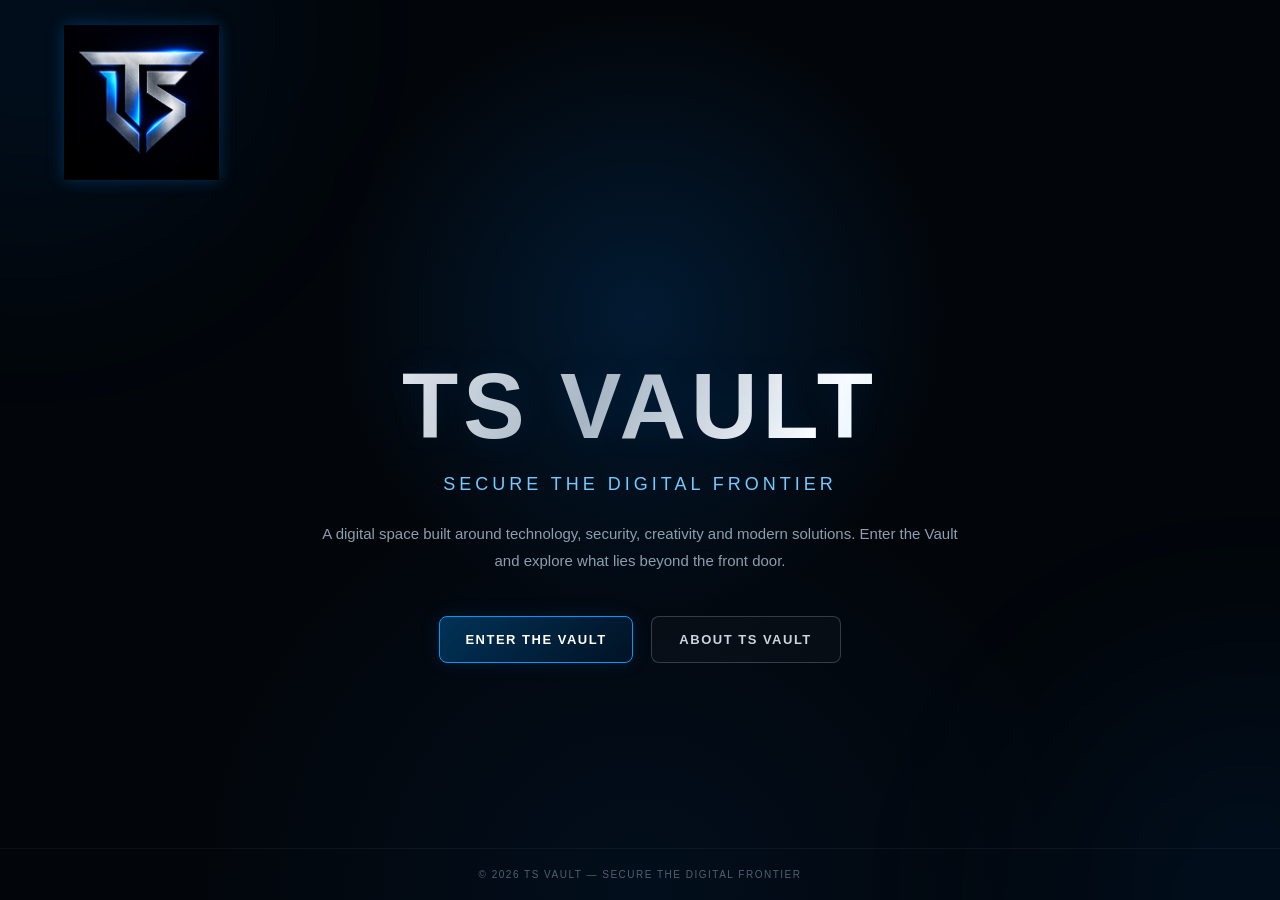
<file: index.html>
<!DOCTYPE html>
<html lang="en">
<head>
<meta charset="UTF-8">
<meta name="viewport" content="width=device-width, initial-scale=1.0">

<title>TS Vault | Secure The Digital Frontier</title>

<style>
* {
margin: 0;
padding: 0;
box-sizing: border-box;
}

html {
scroll-behavior: smooth;
}

body {
min-height: 100vh;
font-family: Arial, Helvetica, sans-serif;
color: #ffffff;
background:
radial-gradient(
circle at 50% 35%,
rgba(0, 132, 255, 0.16),
transparent 35%
),
radial-gradient(
circle at 50% 100%,
rgba(0, 72, 150, 0.12),
transparent 40%
),
#02060b;

display: flex;
flex-direction: column;
overflow-x: hidden;
}

/* =========================
BACKGROUND
========================== */

.background {
position: fixed;
inset: 0;
pointer-events: none;
z-index: 0;
}

.glow {
position: absolute;
width: 420px;
height: 420px;
border-radius: 50%;
background: rgba(0, 132, 255, 0.07);
filter: blur(100px);
}

.glow.one {
top: -180px;
left: -180px;
}

.glow.two {
bottom: -200px;
right: -180px;
}

/* =========================
HEADER
========================== */

header {
position: relative;
z-index: 5;

width: 100%;
padding: 25px 5%;

display: flex;
align-items: center;
}

.logo {
width: 155px;
height: auto;

filter:
drop-shadow(0 0 8px rgba(0, 140, 255, 0.30));

transition: 0.3s ease;
}

.logo:hover {
transform: translateY(-2px);

filter:
drop-shadow(0 0 15px rgba(0, 140, 255, 0.45));
}

/* =========================
HERO
========================== */

main {
position: relative;
z-index: 2;

flex: 1;

width: 100%;
display: flex;
align-items: center;
justify-content: center;

padding: 40px 25px 70px;
}

.hero {
width: 100%;
max-width: 900px;
text-align: center;

animation: entrance 1s ease forwards;
}

.hero h1 {
font-size: clamp(48px, 9vw, 92px);
font-weight: 700;
letter-spacing: 5px;
line-height: 1;

margin-bottom: 22px;

background:
linear-gradient(
120deg,
#ffffff 10%,
#aeb8c3 45%,
#ffffff 70%,
#8fcfff
);

-webkit-background-clip: text;
-webkit-text-fill-color: transparent;
background-clip: text;

text-shadow:
0 0 35px rgba(0, 140, 255, 0.10);
}

.tagline {
font-size: clamp(14px, 2vw, 18px);
letter-spacing: 4px;
color: #76c8ff;
text-transform: uppercase;

margin-bottom: 25px;
}

.description {
max-width: 650px;
margin: 0 auto;

color: #8e9eae;

font-size: 15px;
line-height: 1.8;
}

/* =========================
BUTTONS
========================== */

.buttons {
margin-top: 42px;

display: flex;
justify-content: center;
align-items: center;
gap: 18px;

flex-wrap: wrap;
}

.button {
min-width: 190px;

padding: 15px 25px;

text-decoration: none;
text-align: center;

font-size: 13px;
font-weight: bold;
letter-spacing: 1.5px;

border-radius: 8px;

transition:
transform 0.3s ease,
box-shadow 0.3s ease,
background 0.3s ease,
border-color 0.3s ease;
}

/* =========================
ENTER THE VAULT
========================== */

.vault-button {
color: #ffffff;

border: 1px solid #0099ff;

background:
linear-gradient(
135deg,
rgba(0, 130, 220, 0.35),
rgba(0, 60, 120, 0.18)
);

box-shadow:
0 0 20px rgba(0, 140, 255, 0.12);
}

.vault-button:hover {
transform: translateY(-4px);

background:
linear-gradient(
135deg,
rgba(0, 145, 240, 0.50),
rgba(0, 75, 145, 0.30)
);

box-shadow:
0 0 30px rgba(0, 140, 255, 0.30);
}

/* =========================
ABOUT TS VAULT
========================== */

.about-button {
color: #cbd5df;

border: 1px solid rgba(180, 200, 220, 0.25);

background:
rgba(255, 255, 255, 0.025);
}

.about-button:hover {
transform: translateY(-4px);

color: #ffffff;

border-color: rgba(0, 153, 255, 0.55);

background:
rgba(0, 120, 210, 0.08);

box-shadow:
0 0 22px rgba(0, 140, 255, 0.12);
}

/* =========================
FOOTER
========================== */

footer {
position: relative;
z-index: 2;

width: 100%;

padding: 20px;

text-align: center;

border-top:
1px solid rgba(255, 255, 255, 0.05);

color: #4f6070;

font-size: 10px;
letter-spacing: 1.5px;
}

/* =========================
ANIMATION
========================== */

@keyframes entrance {

from {
opacity: 0;
transform: translateY(25px);
}

to {
opacity: 1;
transform: translateY(0);
}

}

/* =========================
MOBILE
========================== */

@media (max-width: 600px) {

header {
padding: 20px 5%;
}

.logo {
width: 125px;
}

main {
padding-top: 25px;
padding-bottom: 50px;
}

.hero h1 {
letter-spacing: 3px;
}

.tagline {
font-size: 11px;
letter-spacing: 2.5px;
}

.description {
font-size: 14px;
}

.buttons {
flex-direction: column;
width: 100%;
}

.button {
width: 100%;
max-width: 280px;
}

footer {
font-size: 9px;
}
}
</style>
</head>

<body>

<!-- BACKGROUND -->

<div class="background">

<div class="glow one"></div>
<div class="glow two"></div>

</div>

<!-- HEADER -->

<header>

<img
src="assets/ts-vault-logo.png"
alt="TS Vault Logo"
class="logo"
>

</header>

<!-- MAIN CONTENT -->

<main>

<section class="hero">

<h1>TS VAULT</h1>

<div class="tagline">
Secure The Digital Frontier
</div>

<p class="description">
A digital space built around technology, security,
creativity and modern solutions. Enter the Vault and
explore what lies beyond the front door.
</p>

<!-- ONLY TWO REDIRECTIONS -->

<div class="buttons">

<a
href="vault.html"
class="button vault-button"
>
ENTER THE VAULT
</a>

<a
href="about.tsvault.html"
class="button about-button"
>
ABOUT TS VAULT
</a>

</div>

</section>

</main>

<!-- FOOTER -->

<footer>

© 2026 TS VAULT — SECURE THE DIGITAL FRONTIER

</footer>

</body>
</html>
</file>
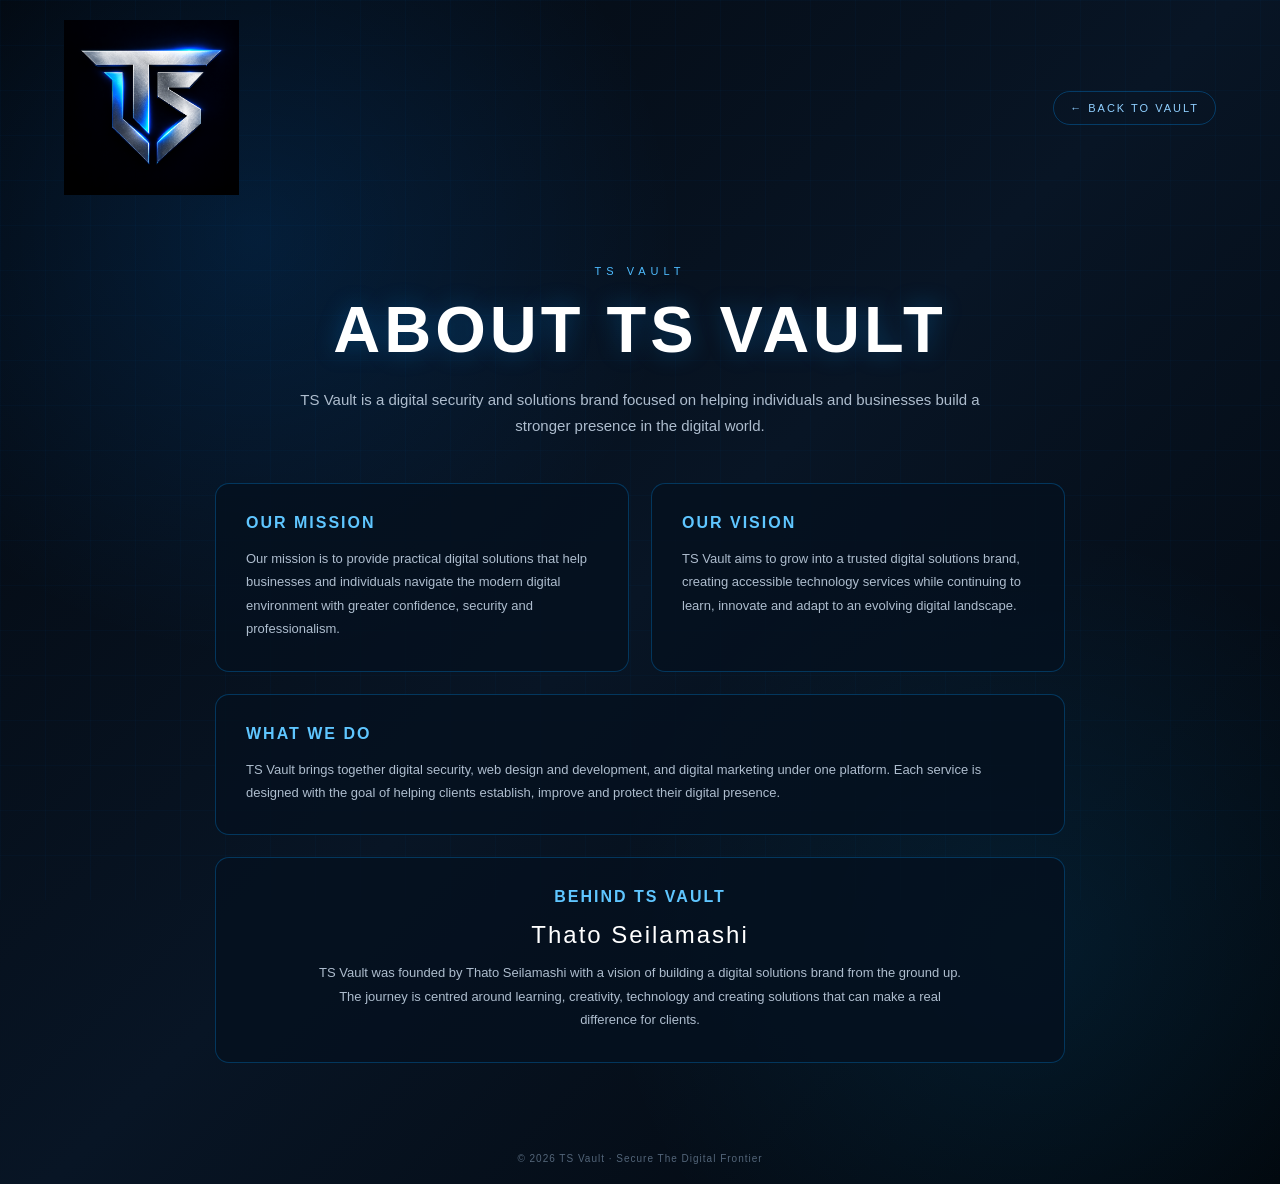
<file: about.html>
<!DOCTYPE html>
<html lang="en">
<head>
<meta charset="UTF-8">
<meta name="viewport" content="width=device-width, initial-scale=1.0">

<title>TS Vault | About</title>

<style>
* {
margin: 0;
padding: 0;
box-sizing: border-box;
}

body {
min-height: 100vh;
font-family: Arial, Helvetica, sans-serif;
color: white;
background:
radial-gradient(circle at 20% 20%, rgba(0, 130, 255, 0.15), transparent 30%),
radial-gradient(circle at 80% 80%, rgba(0, 170, 255, 0.10), transparent 30%),
linear-gradient(135deg, #03070d, #081525, #02060b);
overflow-x: hidden;
}

body::before {
content: "";
position: fixed;
inset: 0;
pointer-events: none;
opacity: 0.12;
background-image:
linear-gradient(rgba(0, 153, 255, 0.25) 1px, transparent 1px),
linear-gradient(90deg, rgba(0, 153, 255, 0.25) 1px, transparent 1px);
background-size: 45px 45px;
}

.page {
min-height: 100vh;
position: relative;
z-index: 1;
}

/* HEADER */

header {
width: 100%;
padding: 20px 5%;
display: flex;
align-items: center;
justify-content: space-between;
}

.logo {
width: 175px;
height: auto;
display: block;
}

.back-button {
color: #8fcfff;
text-decoration: none;
font-size: 11px;
letter-spacing: 2px;
text-transform: uppercase;
padding: 10px 16px;
border: 1px solid rgba(0, 153, 255, 0.3);
border-radius: 20px;
transition: 0.3s ease;
}

.back-button:hover {
color: white;
border-color: #00aaff;
background: rgba(0, 153, 255, 0.08);
}

/* MAIN */

main {
max-width: 900px;
margin: auto;
padding: 50px 25px 70px;
}

.section-label {
text-align: center;
color: #4ebcff;
font-size: 11px;
letter-spacing: 5px;
text-transform: uppercase;
margin-bottom: 15px;
}

h1 {
text-align: center;
font-size: clamp(40px, 8vw, 65px);
letter-spacing: 4px;
text-transform: uppercase;
margin-bottom: 20px;
text-shadow: 0 0 25px rgba(0, 153, 255, 0.3);
}

.intro {
max-width: 680px;
margin: 0 auto 45px;
text-align: center;
color: #aebdce;
font-size: 15px;
line-height: 1.7;
}

/* CONTENT */

.about-content {
display: grid;
grid-template-columns: 1fr 1fr;
gap: 22px;
}

.about-card {
padding: 30px;
background: rgba(5, 17, 31, 0.85);
border: 1px solid rgba(0, 153, 255, 0.28);
border-radius: 14px;
}

.about-card.full {
grid-column: 1 / -1;
}

.about-card h2 {
color: #5fc6ff;
font-size: 16px;
letter-spacing: 2px;
text-transform: uppercase;
margin-bottom: 15px;
}

.about-card p {
color: #aebdce;
font-size: 13px;
line-height: 1.8;
}

/* FOUNDER */

.founder {
margin-top: 22px;
padding: 30px;
text-align: center;
background: rgba(5, 17, 31, 0.85);
border: 1px solid rgba(0, 153, 255, 0.28);
border-radius: 14px;
}

.founder h2 {
color: #5fc6ff;
font-size: 16px;
letter-spacing: 2px;
text-transform: uppercase;
margin-bottom: 15px;
}

.founder-name {
font-size: 24px;
letter-spacing: 2px;
margin-bottom: 12px;
}

.founder p {
max-width: 650px;
margin: auto;
color: #aebdce;
font-size: 13px;
line-height: 1.8;
}

/* FOOTER */

footer {
padding: 20px;
text-align: center;
color: #536579;
font-size: 10px;
letter-spacing: 1px;
}

/* MOBILE */

@media (max-width: 700px) {

header {
padding: 18px 20px;
}

.logo {
width: 140px;
}

.back-button {
font-size: 9px;
padding: 9px 12px;
}

main {
padding: 40px 20px 55px;
}

.about-content {
grid-template-columns: 1fr;
}

.about-card.full {
grid-column: auto;
}

.about-card {
padding: 25px;
}

h1 {
letter-spacing: 3px;
}

.intro {
font-size: 14px;
}
}
</style>
</head>

<body>

<div class="page">

<!-- HEADER -->

<header>

<a href="vault.html">
<img src="assets/ts-vault-logo.png"
alt="TS Vault Logo"
class="logo">
</a>

<a href="vault.html" class="back-button">
← Back to Vault
</a>

</header>

<!-- MAIN -->

<main>

<div class="section-label">
TS VAULT
</div>

<h1>
About TS Vault
</h1>

<p class="intro">
TS Vault is a digital security and solutions brand focused on
helping individuals and businesses build a stronger presence
in the digital world.
</p>

<!-- ABOUT CONTENT -->

<div class="about-content">

<div class="about-card">

<h2>
Our Mission
</h2>

<p>
Our mission is to provide practical digital solutions
that help businesses and individuals navigate the
modern digital environment with greater confidence,
security and professionalism.
</p>

</div>

<div class="about-card">

<h2>
Our Vision
</h2>

<p>
TS Vault aims to grow into a trusted digital solutions
brand, creating accessible technology services while
continuing to learn, innovate and adapt to an evolving
digital landscape.
</p>

</div>

<div class="about-card full">

<h2>
What We Do
</h2>

<p>
TS Vault brings together digital security, web design
and development, and digital marketing under one
platform. Each service is designed with the goal of
helping clients establish, improve and protect their
digital presence.
</p>

</div>

</div>

<!-- FOUNDER -->

<div class="founder">

<h2>
Behind TS Vault
</h2>

<div class="founder-name">
Thato Seilamashi
</div>

<p>
TS Vault was founded by Thato Seilamashi with a vision of
building a digital solutions brand from the ground up.
The journey is centred around learning, creativity,
technology and creating solutions that can make a real
difference for clients.
</p>

</div>

</main>

<!-- FOOTER -->

<footer>
© 2026 TS Vault · Secure The Digital Frontier
</footer>

</div>

</body>
</html>
</file>
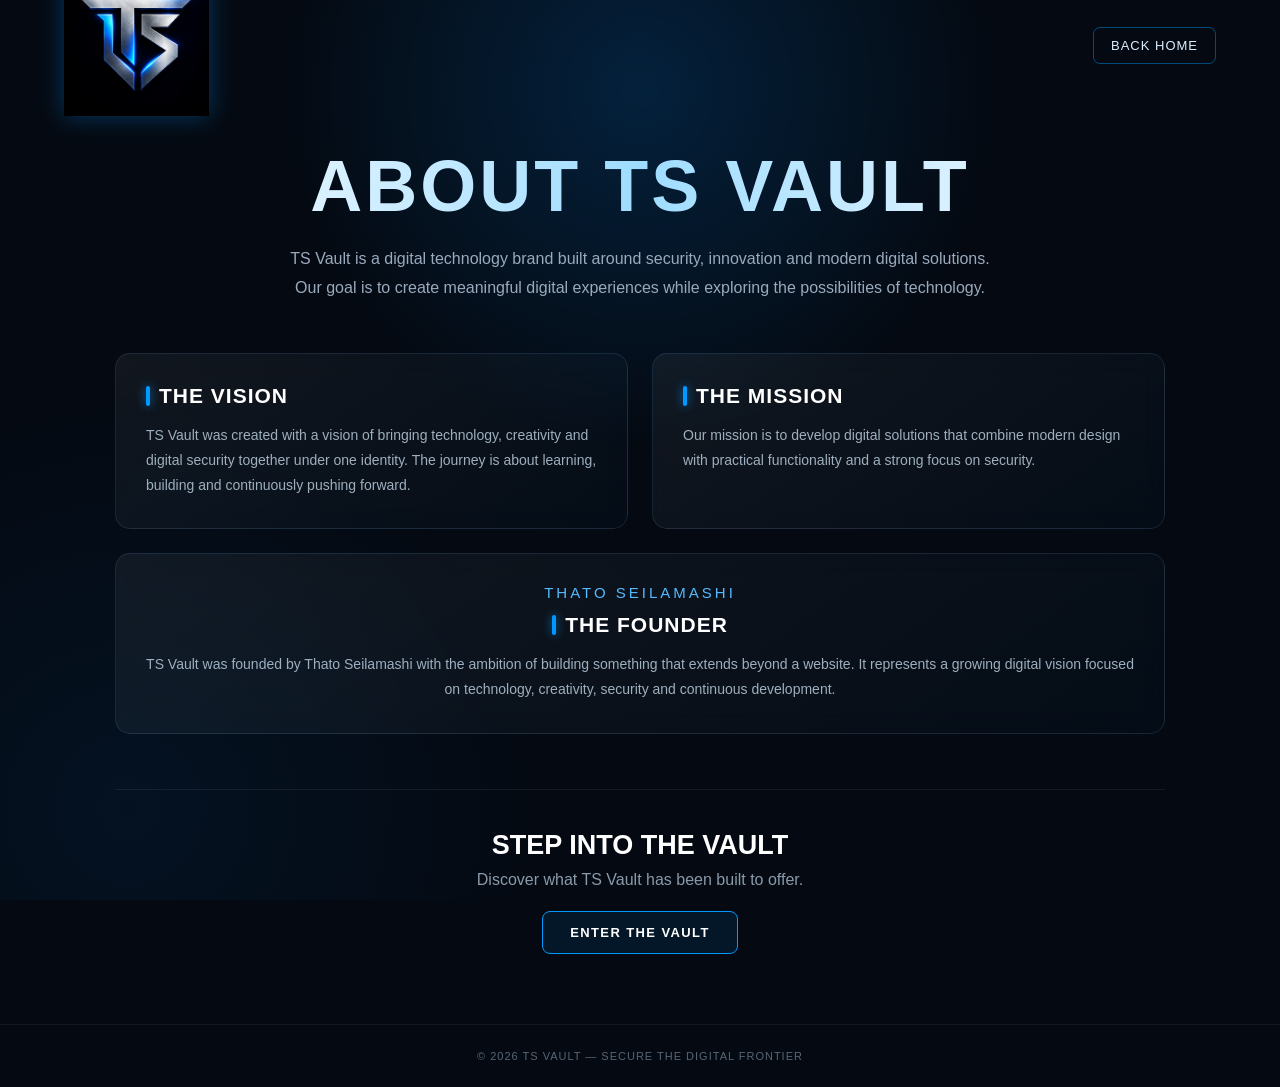
<file: about.tsvault.html>
<!DOCTYPE html>
<html lang="en">
<head>
<meta charset="UTF-8">
<meta name="viewport" content="width=device-width, initial-scale=1.0">

<title>About TS Vault</title>

<style>
* {
margin: 0;
padding: 0;
box-sizing: border-box;
}

body {
min-height: 100vh;
font-family: Arial, Helvetica, sans-serif;
background: #050a12;
color: white;
overflow-x: hidden;
}

/* BACKGROUND */

body::before {
content: "";
position: fixed;
inset: 0;
background:
radial-gradient(
circle at 50% 10%,
rgba(0, 140, 255, 0.18),
transparent 35%
),
radial-gradient(
circle at 10% 90%,
rgba(0, 90, 180, 0.10),
transparent 30%
);
pointer-events: none;
z-index: -1;
}

/* HEADER */

header {
width: 100%;
height: 90px;
padding: 0 5%;
display: flex;
align-items: center;
justify-content: space-between;
}

.logo {
width: 145px;
height: auto;
filter: drop-shadow(0 0 12px rgba(0, 140, 255, 0.35));
}

.back-home {
text-decoration: none;
color: #dcecff;
border: 1px solid rgba(0, 153, 255, 0.45);
padding: 10px 17px;
border-radius: 7px;
font-size: 13px;
letter-spacing: 1px;
transition: 0.3s ease;
}

.back-home:hover {
color: white;
border-color: #0099ff;
background: rgba(0, 140, 255, 0.10);
box-shadow: 0 0 18px rgba(0, 140, 255, 0.25);
}

/* MAIN */

main {
width: 90%;
max-width: 1050px;
margin: auto;
padding: 55px 0 70px;
}

/* HERO */

.hero {
text-align: center;
margin-bottom: 50px;
animation: fadeUp 0.8s ease;
}

.hero h1 {
font-size: clamp(42px, 7vw, 72px);
letter-spacing: 3px;
margin-bottom: 18px;

background: linear-gradient(
90deg,
#ffffff,
#9edcff,
#ffffff
);

-webkit-background-clip: text;
-webkit-text-fill-color: transparent;
}

.hero p {
max-width: 720px;
margin: auto;
color: #9aaabd;
line-height: 1.8;
font-size: 16px;
}

/* CARDS */

.cards {
display: grid;
grid-template-columns: repeat(2, 1fr);
gap: 24px;
}

.card {
padding: 30px;
border-radius: 15px;

background:
linear-gradient(
145deg,
rgba(255,255,255,0.055),
rgba(0,90,160,0.035)
);

border: 1px solid rgba(150, 200, 255, 0.13);

backdrop-filter: blur(12px);

transition: 0.35s ease;
}

.card:hover {
transform: translateY(-5px);
border-color: rgba(0, 153, 255, 0.5);
box-shadow:
0 15px 40px rgba(0,0,0,0.35),
0 0 25px rgba(0,140,255,0.10);
}

.card h2 {
font-size: 21px;
letter-spacing: 1px;
margin-bottom: 15px;
}

.card h2::before {
content: "";
display: inline-block;
width: 4px;
height: 20px;
margin-right: 9px;
vertical-align: -3px;
background: #0099ff;
border-radius: 4px;
box-shadow: 0 0 10px rgba(0,153,255,0.7);
}

.card p {
color: #9eafbf;
font-size: 14px;
line-height: 1.8;
}

/* FOUNDER */

.founder {
grid-column: span 2;
text-align: center;
}

.founder-name {
color: #55baff;
font-size: 15px;
letter-spacing: 3px;
margin-bottom: 12px;
}

/* CTA */

.cta {
text-align: center;
margin-top: 55px;
padding-top: 40px;
border-top: 1px solid rgba(255,255,255,0.07);
}

.cta h2 {
font-size: 27px;
margin-bottom: 10px;
}

.cta p {
color: #899aaa;
margin-bottom: 22px;
}

.vault-button {
display: inline-block;
text-decoration: none;
color: white;

padding: 13px 27px;

border-radius: 8px;
border: 1px solid #0099ff;

background: rgba(0, 120, 210, 0.12);

font-size: 13px;
font-weight: bold;
letter-spacing: 1.4px;

transition: 0.3s ease;
}

.vault-button:hover {
transform: translateY(-3px);
background: rgba(0, 140, 255, 0.20);
box-shadow: 0 0 25px rgba(0,140,255,0.25);
}

/* FOOTER */

footer {
text-align: center;
padding: 25px;
color: #566575;
font-size: 11px;
letter-spacing: 1px;
border-top: 1px solid rgba(255,255,255,0.06);
}

/* ANIMATION */

@keyframes fadeUp {
from {
opacity: 0;
transform: translateY(20px);
}

to {
opacity: 1;
transform: translateY(0);
}
}

/* MOBILE */

@media (max-width: 700px) {

header {
height: 75px;
}

.logo {
width: 120px;
}

.back-home {
font-size: 11px;
padding: 8px 12px;
}

main {
padding-top: 40px;
}

.cards {
grid-template-columns: 1fr;
}

.founder {
grid-column: span 1;
}

.card {
padding: 25px;
}

.hero p {
font-size: 14px;
}
}
</style>
</head>

<body>

<header>

<a href="index.html">
<img
src="assets/ts-vault-logo.png"
alt="TS Vault Logo"
class="logo"
>
</a>

<a href="index.html" class="back-home">
BACK HOME
</a>

</header>

<main>

<section class="hero">

<h1>ABOUT TS VAULT</h1>

<p>
TS Vault is a digital technology brand built around
security, innovation and modern digital solutions.
Our goal is to create meaningful digital experiences
while exploring the possibilities of technology.
</p>

</section>

<section class="cards">

<div class="card">

<h2>THE VISION</h2>

<p>
TS Vault was created with a vision of bringing
technology, creativity and digital security together
under one identity. The journey is about learning,
building and continuously pushing forward.
</p>

</div>

<div class="card">

<h2>THE MISSION</h2>

<p>
Our mission is to develop digital solutions that
combine modern design with practical functionality
and a strong focus on security.
</p>

</div>

<div class="card founder">

<div class="founder-name">
THATO SEILAMASHI
</div>

<h2>THE FOUNDER</h2>

<p>
TS Vault was founded by Thato Seilamashi with the
ambition of building something that extends beyond
a website. It represents a growing digital vision
focused on technology, creativity, security and
continuous development.
</p>

</div>

</section>

<section class="cta">

<h2>STEP INTO THE VAULT</h2>

<p>
Discover what TS Vault has been built to offer.
</p>

<a href="index.html" class="vault-button">
ENTER THE VAULT
</a>

</section>

</main>

<footer>

© 2026 TS VAULT — SECURE THE DIGITAL FRONTIER

</footer>

</body>
</html>
</file>
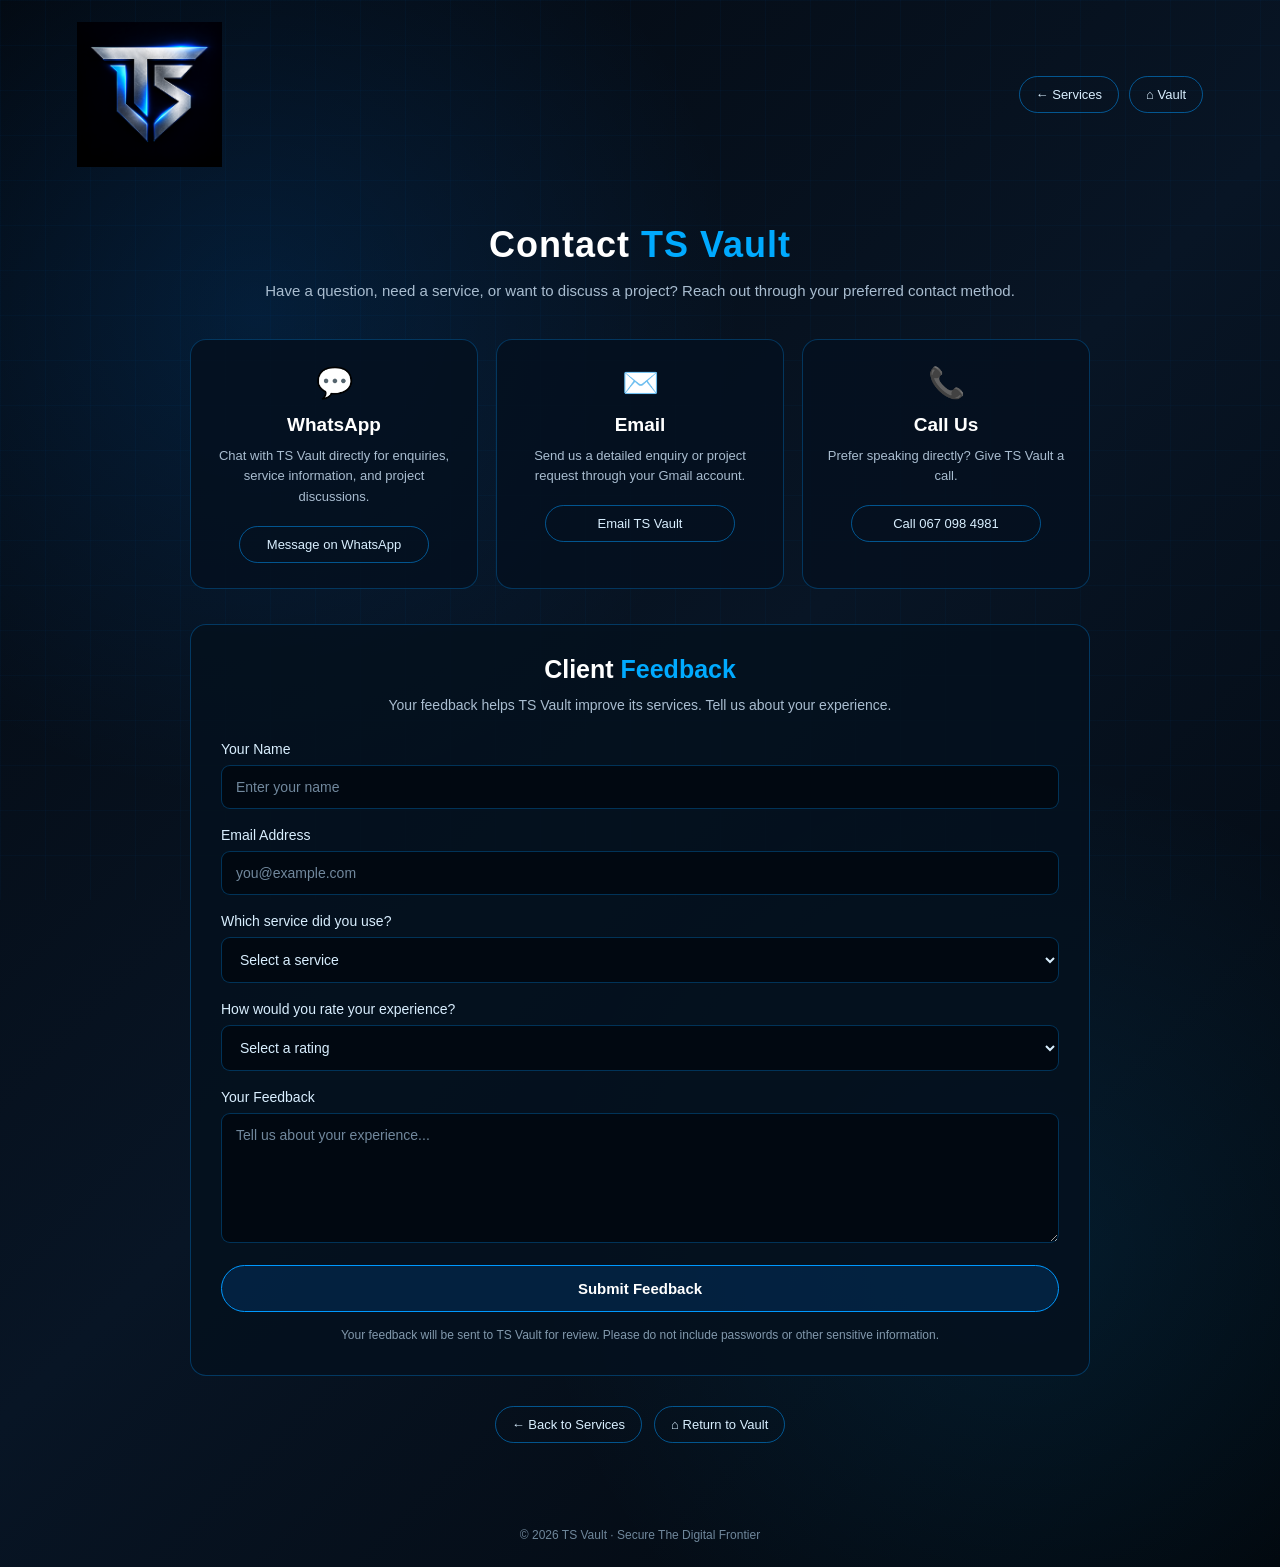
<file: contact.html>
<!DOCTYPE html>
<html lang="en">
<head>
<meta charset="UTF-8">
<meta name="viewport" content="width=device-width, initial-scale=1.0">
<title>Contact TS Vault | Digital Security & Solutions</title>

<style>
* {
box-sizing: border-box;
margin: 0;
padding: 0;
}

body {
font-family: Arial, Helvetica, sans-serif;
color: #ffffff;
min-height: 100vh;
background:
radial-gradient(circle at 20% 20%, rgba(0, 130, 255, 0.15), transparent 30%),
radial-gradient(circle at 80% 80%, rgba(0, 170, 255, 0.10), transparent 30%),
linear-gradient(135deg, #03070d, #081525, #02060b);
position: relative;
overflow-x: hidden;
}

body::before {
content: "";
position: fixed;
inset: 0;
background-image:
linear-gradient(rgba(0, 140, 255, 0.035) 1px, transparent 1px),
linear-gradient(90deg, rgba(0, 140, 255, 0.035) 1px, transparent 1px);
background-size: 45px 45px;
pointer-events: none;
}

header {
width: 100%;
padding: 22px 6%;
display: flex;
justify-content: space-between;
align-items: center;
position: relative;
z-index: 2;
}

.logo {
width: 145px;
height: auto;
display: block;
}

.nav-buttons {
display: flex;
gap: 10px;
}

.nav-buttons a,
.btn {
text-decoration: none;
color: #d9efff;
border: 1px solid rgba(0, 153, 255, 0.5);
padding: 10px 16px;
border-radius: 22px;
font-size: 13px;
transition: 0.3s ease;
display: inline-block;
text-align: center;
}

.nav-buttons a:hover,
.btn:hover {
background: rgba(0, 140, 255, 0.18);
border-color: #0099ff;
}

main {
width: 90%;
max-width: 900px;
margin: 35px auto 60px;
position: relative;
z-index: 1;
}

.intro {
text-align: center;
margin-bottom: 35px;
}

.intro h1 {
font-size: 36px;
margin-bottom: 12px;
letter-spacing: 1px;
}

.intro h1 span {
color: #00aaff;
}

.intro p {
color: #a9bdd0;
font-size: 15px;
line-height: 1.7;
}

.contact-grid {
display: grid;
grid-template-columns: repeat(3, 1fr);
gap: 18px;
margin-bottom: 35px;
}

.contact-card {
background: rgba(5, 17, 31, 0.88);
border: 1px solid rgba(0, 153, 255, 0.28);
border-radius: 16px;
padding: 25px 18px;
text-align: center;
transition: 0.3s ease;
}

.contact-card:hover {
border-color: rgba(0, 170, 255, 0.65);
transform: translateY(-3px);
}

.contact-icon {
font-size: 30px;
margin-bottom: 14px;
}

.contact-card h2 {
font-size: 19px;
margin-bottom: 10px;
}

.contact-card p {
color: #a9bdd0;
font-size: 13px;
line-height: 1.6;
margin-bottom: 18px;
overflow-wrap: anywhere;
}

.contact-card .btn {
width: 100%;
max-width: 190px;
}

.feedback-card {
background: rgba(5, 17, 31, 0.9);
border: 1px solid rgba(0, 153, 255, 0.3);
border-radius: 16px;
padding: 30px;
}

.feedback-heading {
text-align: center;
margin-bottom: 25px;
}

.feedback-heading h2 {
font-size: 25px;
margin-bottom: 10px;
}

.feedback-heading h2 span {
color: #00aaff;
}

.feedback-heading p {
color: #a9bdd0;
font-size: 14px;
line-height: 1.6;
}

.form-group {
margin-bottom: 18px;
}

.form-group label {
display: block;
color: #d9efff;
font-size: 14px;
margin-bottom: 8px;
}

.form-group input,
.form-group select,
.form-group textarea {
width: 100%;
padding: 13px 14px;
border-radius: 9px;
border: 1px solid rgba(0, 153, 255, 0.3);
background: rgba(2, 8, 16, 0.85);
color: #ffffff;
font-family: Arial, Helvetica, sans-serif;
font-size: 14px;
outline: none;
transition: 0.3s ease;
}

.form-group input:focus,
.form-group select:focus,
.form-group textarea:focus {
border-color: #00aaff;
box-shadow: 0 0 0 2px rgba(0, 170, 255, 0.1);
}

.form-group input::placeholder,
.form-group textarea::placeholder {
color: #71889d;
}

.form-group select {
color: #d9efff;
}

.form-group select option {
background: #081525;
color: #ffffff;
}

.form-group textarea {
min-height: 130px;
resize: vertical;
}

.submit-btn {
width: 100%;
border: 1px solid #0099ff;
background: rgba(0, 130, 255, 0.15);
color: #ffffff;
padding: 14px 20px;
border-radius: 24px;
font-size: 15px;
font-weight: bold;
cursor: pointer;
transition: 0.3s ease;
}

.submit-btn:hover {
background: #0099ff;
color: #02060b;
}

.form-note {
color: #8299ad;
font-size: 12px;
line-height: 1.6;
text-align: center;
margin-top: 14px;
}

.bottom-links {
display: flex;
justify-content: center;
gap: 12px;
flex-wrap: wrap;
margin-top: 30px;
}

footer {
text-align: center;
color: #6f879b;
font-size: 12px;
padding: 25px 10px;
position: relative;
z-index: 1;
}

@media (max-width: 700px) {
header {
padding: 18px 5%;
}

.logo {
width: 120px;
}

.nav-buttons {
gap: 6px;
}

.nav-buttons a {
padding: 8px 10px;
font-size: 12px;
}

main {
width: 92%;
margin-top: 25px;
}

.intro h1 {
font-size: 29px;
}

.contact-grid {
grid-template-columns: 1fr;
gap: 14px;
}

.contact-card {
padding: 23px 20px;
}

.feedback-card {
padding: 22px 18px;
}

.feedback-heading h2 {
font-size: 22px;
}
}
</style>
</head>

<body>

<header>
<a href="vault.html">
<img src="assets/ts-vault-logo.png" alt="TS Vault Logo" class="logo">
</a>

<div class="nav-buttons">
<a href="services.html">← Services</a>
<a href="vault.html">⌂ Vault</a>
</div>
</header>

<main>

<section class="intro">
<h1>Contact <span>TS Vault</span></h1>
<p>
Have a question, need a service, or want to discuss a project?
Reach out through your preferred contact method.
</p>
</section>

<section class="contact-grid">

<!-- WHATSAPP -->
<div class="contact-card">
<div class="contact-icon">💬</div>
<h2>WhatsApp</h2>
<p>
Chat with TS Vault directly for enquiries,
service information, and project discussions.
</p>
<a
href="https://wa.me/27670984981"
class="btn"
target="_blank"
rel="noopener noreferrer">
Message on WhatsApp
</a>
</div>

<!-- EMAIL -->
<div class="contact-card">
<div class="contact-icon">✉️</div>
<h2>Email</h2>
<p>
Send us a detailed enquiry or project request
through your Gmail account.
</p>
<a
href="https://mail.google.com/mail/?view=cm&fs=1&to=tsvault0%40gmail.com"
class="btn"
target="_blank"
rel="noopener noreferrer">
Email TS Vault
</a>
</div>

<!-- PHONE -->
<div class="contact-card">
<div class="contact-icon">📞</div>
<h2>Call Us</h2>
<p>
Prefer speaking directly?
Give TS Vault a call.
</p>
<a href="tel:+27670984981" class="btn">
Call 067 098 4981
</a>
</div>

</section>

<!-- FEEDBACK FORM -->
<section class="feedback-card">

<div class="feedback-heading">
<h2>Client <span>Feedback</span></h2>
<p>
Your feedback helps TS Vault improve its services.
Tell us about your experience.
</p>
</div>

<form
action="https://formsubmit.co/tsvault0@gmail.com"
method="POST">

<input
type="hidden"
name="_subject"
value="New TS Vault Client Feedback">

<input
type="hidden"
name="_template"
value="table">

<!-- Spam prevention honeypot -->
<input
type="text"
name="_honey"
style="display:none"
tabindex="-1"
autocomplete="off">

<div class="form-group">
<label for="client-name">Your Name</label>
<input
type="text"
id="client-name"
name="Client Name"
placeholder="Enter your name"
maxlength="100"
required>
</div>

<div class="form-group">
<label for="client-email">Email Address</label>
<input
type="email"
id="client-email"
name="email"
placeholder="you@example.com"
maxlength="150"
required>
</div>

<div class="form-group">
<label for="service-used">Which service did you use?</label>
<select id="service-used" name="Service Used" required>
<option value="" disabled selected>Select a service</option>
<option value="Cybersecurity">Cybersecurity</option>
<option value="Web Design and Development">Web Design & Development</option>
<option value="Digital Marketing">Digital Marketing</option>
<option value="Other">Other</option>
</select>
</div>

<div class="form-group">
<label for="client-rating">How would you rate your experience?</label>
<select id="client-rating" name="Client Rating" required>
<option value="" disabled selected>Select a rating</option>
<option value="5 - Excellent">★★★★★ — Excellent</option>
<option value="4 - Very Good">★★★★☆ — Very Good</option>
<option value="3 - Good">★★★☆☆ — Good</option>
<option value="2 - Fair">★★☆☆☆ — Fair</option>
<option value="1 - Needs Improvement">★☆☆☆☆ — Needs Improvement</option>
</select>
</div>

<div class="form-group">
<label for="feedback-message">Your Feedback</label>
<textarea
id="feedback-message"
name="Feedback Message"
placeholder="Tell us about your experience..."
maxlength="3000"
required></textarea>
</div>

<button type="submit" class="submit-btn">
Submit Feedback
</button>

<p class="form-note">
Your feedback will be sent to TS Vault for review.
Please do not include passwords or other sensitive information.
</p>

</form>

</section>

<div class="bottom-links">
<a href="services.html" class="btn">← Back to Services</a>
<a href="vault.html" class="btn">⌂ Return to Vault</a>
</div>

</main>

<footer>
© 2026 TS Vault · Secure The Digital Frontier
</footer>

</body>
</html>
</file>
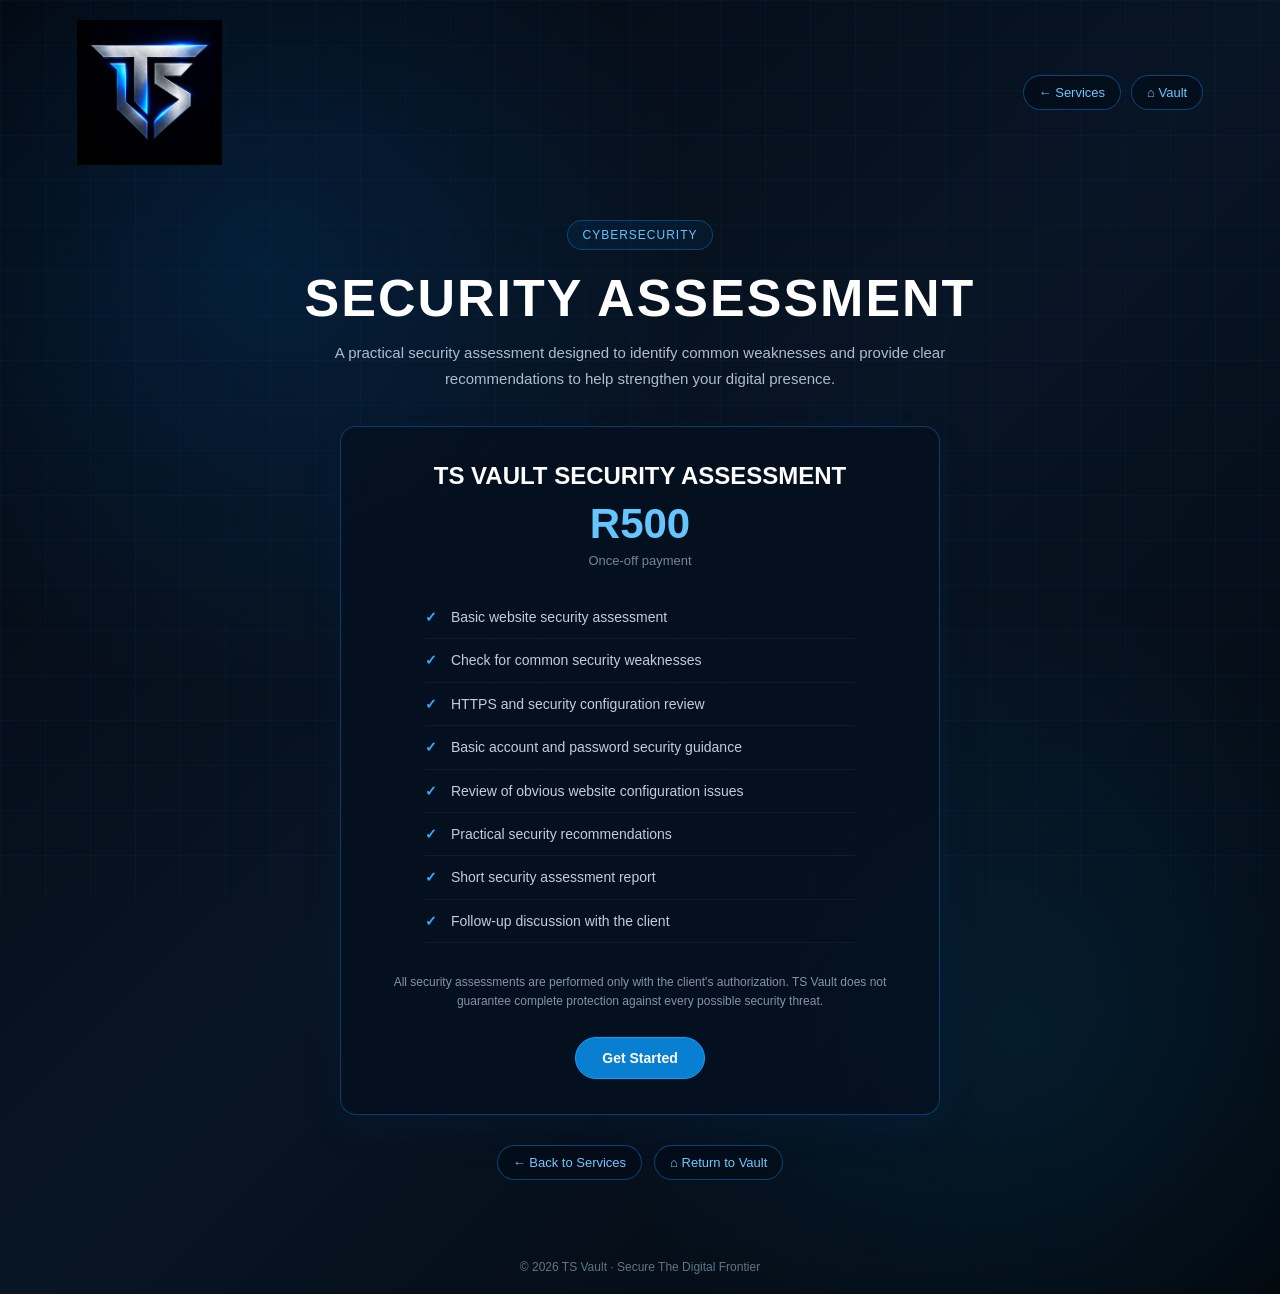
<file: cyberprice.html>
<!DOCTYPE html>
<html lang="en">
<head>
<meta charset="UTF-8">
<meta name="viewport" content="width=device-width, initial-scale=1.0">

<title>Cybersecurity Pricing | TS Vault</title>

<style>
* {
margin: 0;
padding: 0;
box-sizing: border-box;
font-family: Arial, Helvetica, sans-serif;
}

body {
min-height: 100vh;
color: #ffffff;
background:
radial-gradient(circle at 20% 20%, rgba(0, 130, 255, 0.15), transparent 30%),
radial-gradient(circle at 80% 80%, rgba(0, 170, 255, 0.10), transparent 30%),
linear-gradient(135deg, #03070d, #081525, #02060b);
position: relative;
overflow-x: hidden;
}

body::before {
content: "";
position: fixed;
inset: 0;
background-image:
linear-gradient(rgba(0, 140, 255, 0.05) 1px, transparent 1px),
linear-gradient(90deg, rgba(0, 140, 255, 0.05) 1px, transparent 1px);
background-size: 45px 45px;
pointer-events: none;
z-index: -1;
}

header {
width: 100%;
padding: 20px 6%;
display: flex;
justify-content: space-between;
align-items: center;
gap: 15px;
}

.logo {
width: 145px;
height: auto;
display: block;
}

.header-buttons {
display: flex;
gap: 10px;
flex-wrap: wrap;
justify-content: flex-end;
}

.nav-btn {
text-decoration: none;
color: #70c7ff;
border: 1px solid rgba(0, 153, 255, 0.4);
padding: 9px 15px;
border-radius: 20px;
font-size: 13px;
transition: 0.25s ease;
background: rgba(3, 12, 23, 0.65);
}

.nav-btn:hover {
background: rgba(0, 140, 255, 0.15);
border-color: #149cff;
color: #ffffff;
}

main {
width: 90%;
max-width: 900px;
margin: 35px auto 60px;
text-align: center;
}

.status {
display: inline-block;
color: #62c4ff;
border: 1px solid rgba(0, 153, 255, 0.35);
background: rgba(0, 110, 200, 0.08);
padding: 7px 14px;
border-radius: 20px;
font-size: 12px;
letter-spacing: 1px;
margin-bottom: 18px;
}

h1 {
font-size: clamp(30px, 6vw, 52px);
letter-spacing: 2px;
margin-bottom: 12px;
}

.intro {
max-width: 650px;
margin: 0 auto 35px;
color: #aebdcc;
line-height: 1.7;
font-size: 15px;
}

.pricing-card {
max-width: 600px;
margin: 0 auto;
padding: 35px 25px;
background: rgba(5, 17, 31, 0.88);
border: 1px solid rgba(0, 153, 255, 0.35);
border-radius: 16px;
box-shadow: 0 15px 40px rgba(0, 80, 180, 0.08);
}

.pricing-card h2 {
font-size: 24px;
margin-bottom: 8px;
}

.price {
font-size: 42px;
font-weight: bold;
color: #65c5ff;
margin: 10px 0 5px;
}

.once-off {
color: #71869a;
font-size: 13px;
margin-bottom: 28px;
}

.features {
list-style: none;
text-align: left;
max-width: 430px;
margin: 0 auto 30px;
}

.features li {
color: #c1ceda;
font-size: 14px;
line-height: 1.6;
padding: 10px 0;
border-bottom: 1px solid rgba(255, 255, 255, 0.05);
}

.features li::before {
content: "✓";
color: #36adff;
font-weight: bold;
margin-right: 10px;
}

.notice {
color: #8295a7;
font-size: 12px;
line-height: 1.6;
max-width: 500px;
margin: 0 auto 25px;
}

.action-btn {
display: inline-block;
text-decoration: none;
color: #ffffff;
background: #087fd1;
border: 1px solid #149cff;
padding: 12px 26px;
border-radius: 25px;
font-size: 14px;
font-weight: bold;
transition: 0.25s ease;
}

.action-btn:hover {
background: #149cff;
transform: translateY(-2px);
}

.bottom-nav {
margin-top: 30px;
display: flex;
justify-content: center;
gap: 12px;
flex-wrap: wrap;
}

footer {
text-align: center;
color: #607487;
font-size: 12px;
padding: 20px;
}

@media (max-width: 700px) {

header {
padding: 18px 5%;
align-items: flex-start;
}

.logo {
width: 125px;
}

.header-buttons {
gap: 7px;
}

.nav-btn {
padding: 8px 11px;
font-size: 11px;
}

main {
margin-top: 25px;
}

.pricing-card {
padding: 28px 18px;
}

.price {
font-size: 36px;
}
}

@media (max-width: 450px) {

header {
flex-direction: column;
align-items: center;
}

.header-buttons {
justify-content: center;
}

h1 {
font-size: 32px;
}
}
</style>
</head>

<body>

<header>

<!-- TS Vault Logo -->
<a href="vault.html">
<img
src="assets/ts-vault-logo.png"
alt="TS Vault Logo"
class="logo"
>
</a>

<div class="header-buttons">
<a href="services.html" class="nav-btn">← Services</a>
<a href="vault.html" class="nav-btn">⌂ Vault</a>
</div>

</header>

<main>

<div class="status">
CYBERSECURITY
</div>

<h1>SECURITY ASSESSMENT</h1>

<p class="intro">
A practical security assessment designed to identify
common weaknesses and provide clear recommendations
to help strengthen your digital presence.
</p>

<div class="pricing-card">

<h2>TS VAULT SECURITY ASSESSMENT</h2>

<div class="price">
R500
</div>

<div class="once-off">
Once-off payment
</div>

<ul class="features">

<li>
Basic website security assessment
</li>

<li>
Check for common security weaknesses
</li>

<li>
HTTPS and security configuration review
</li>

<li>
Basic account and password security guidance
</li>

<li>
Review of obvious website configuration issues
</li>

<li>
Practical security recommendations
</li>

<li>
Short security assessment report
</li>

<li>
Follow-up discussion with the client
</li>

</ul>

<p class="notice">
All security assessments are performed only with
the client's authorization. TS Vault does not
guarantee complete protection against every
possible security threat.
</p>

<a href="contact.html" class="action-btn">
Get Started
</a>

</div>

<div class="bottom-nav">

<a href="services.html" class="nav-btn">
← Back to Services
</a>

<a href="vault.html" class="nav-btn">
⌂ Return to Vault
</a>

</div>

</main>

<footer>
© 2026 TS Vault · Secure The Digital Frontier
</footer>

</body>
</html>
</file>
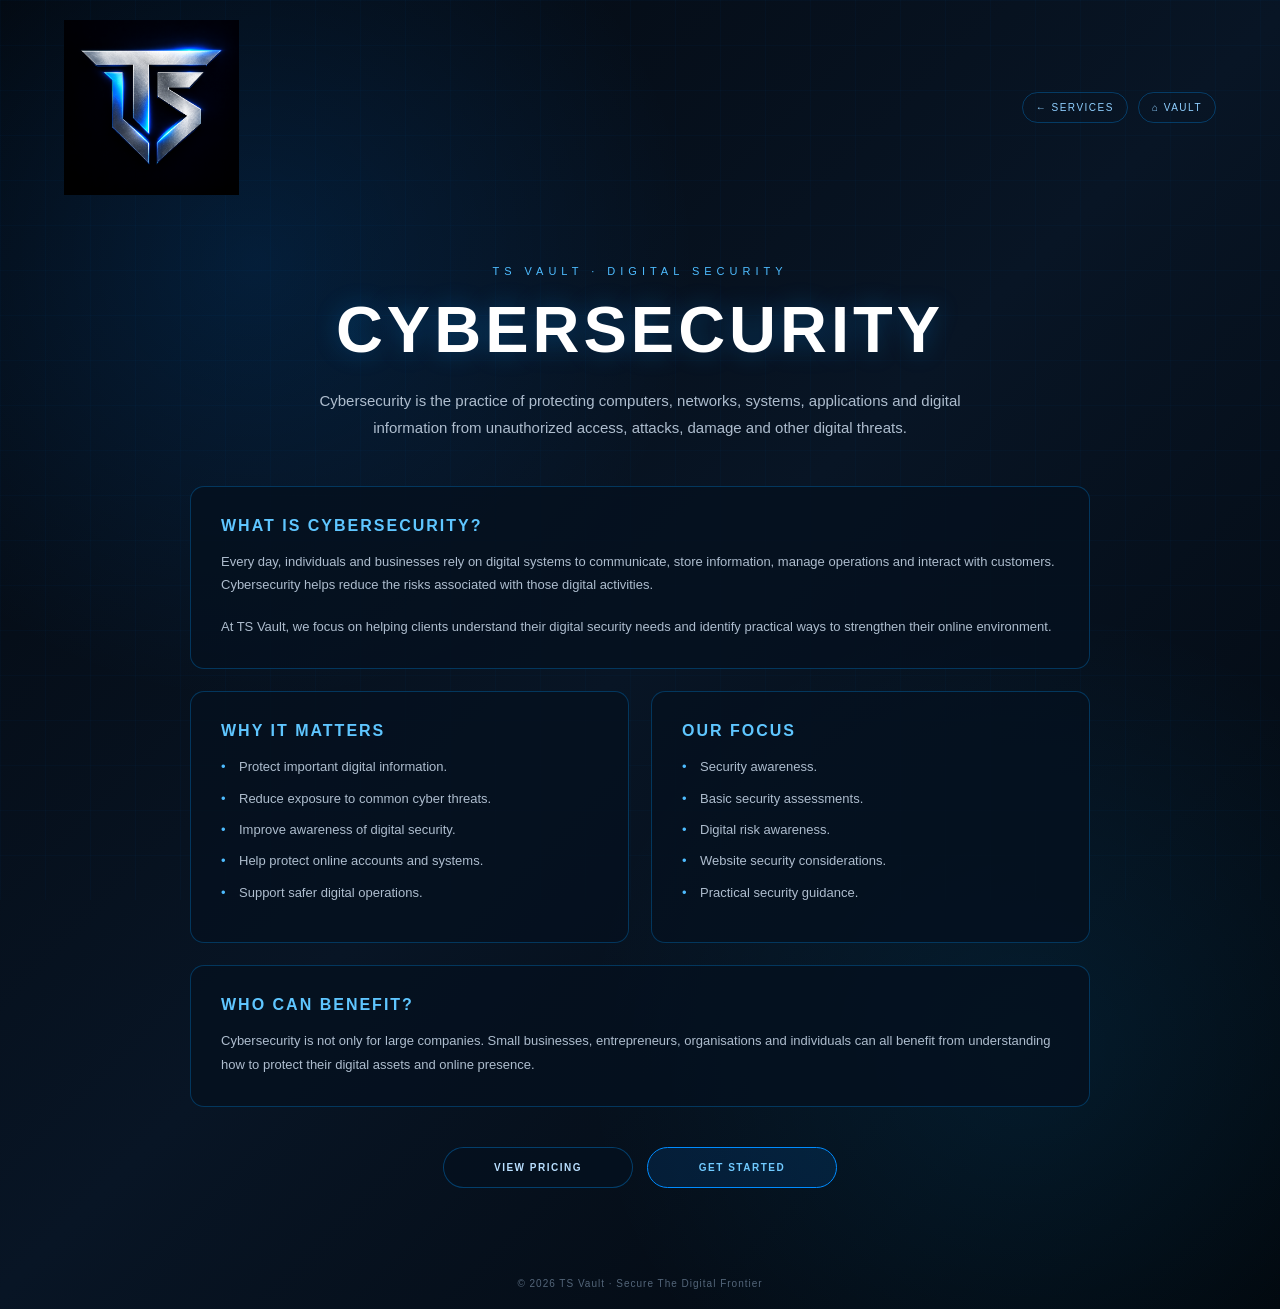
<file: cybersecurity.html>
<!DOCTYPE html>
<html lang="en">
<head>
<meta charset="UTF-8">
<meta name="viewport" content="width=device-width, initial-scale=1.0">

<title>TS Vault | Cybersecurity</title>

<style>
* {
margin: 0;
padding: 0;
box-sizing: border-box;
}

body {
min-height: 100vh;
font-family: Arial, Helvetica, sans-serif;
color: white;
background:
radial-gradient(circle at 20% 20%, rgba(0, 130, 255, 0.15), transparent 30%),
radial-gradient(circle at 80% 80%, rgba(0, 170, 255, 0.10), transparent 30%),
linear-gradient(135deg, #03070d, #081525, #02060b);
overflow-x: hidden;
}

body::before {
content: "";
position: fixed;
inset: 0;
pointer-events: none;
opacity: 0.12;
background-image:
linear-gradient(rgba(0, 153, 255, 0.25) 1px, transparent 1px),
linear-gradient(90deg, rgba(0, 153, 255, 0.25) 1px, transparent 1px);
background-size: 45px 45px;
}

.page {
min-height: 100vh;
position: relative;
z-index: 1;
}

/* HEADER */

header {
width: 100%;
padding: 20px 5%;
display: flex;
align-items: center;
justify-content: space-between;
}

.logo {
width: 175px;
height: auto;
display: block;
}

.header-buttons {
display: flex;
gap: 10px;
}

.nav-button {
color: #8fcfff;
text-decoration: none;
font-size: 10px;
letter-spacing: 1.5px;
text-transform: uppercase;
padding: 9px 13px;
border: 1px solid rgba(0, 153, 255, 0.3);
border-radius: 20px;
transition: 0.3s ease;
}

.nav-button:hover {
color: white;
border-color: #00aaff;
background: rgba(0, 153, 255, 0.08);
}

/* MAIN */

main {
max-width: 950px;
margin: auto;
padding: 50px 25px 70px;
}

.section-label {
text-align: center;
color: #4ebcff;
font-size: 11px;
letter-spacing: 5px;
text-transform: uppercase;
margin-bottom: 15px;
}

h1 {
text-align: center;
font-size: clamp(38px, 8vw, 65px);
letter-spacing: 4px;
text-transform: uppercase;
margin-bottom: 20px;
text-shadow: 0 0 25px rgba(0, 153, 255, 0.3);
}

.intro {
max-width: 700px;
margin: 0 auto 45px;
text-align: center;
color: #aebdce;
font-size: 15px;
line-height: 1.8;
}

/* CONTENT */

.content-grid {
display: grid;
grid-template-columns: 1fr 1fr;
gap: 22px;
}

.info-card {
padding: 30px;
background: rgba(5, 17, 31, 0.85);
border: 1px solid rgba(0, 153, 255, 0.28);
border-radius: 14px;
}

.info-card.full {
grid-column: 1 / -1;
}

.info-card h2 {
color: #5fc6ff;
font-size: 16px;
letter-spacing: 2px;
text-transform: uppercase;
margin-bottom: 15px;
}

.info-card p {
color: #aebdce;
font-size: 13px;
line-height: 1.8;
}

.info-card ul {
list-style: none;
margin-top: 5px;
}

.info-card li {
color: #aebdce;
font-size: 13px;
line-height: 1.8;
margin-bottom: 8px;
padding-left: 18px;
position: relative;
}

.info-card li::before {
content: "•";
position: absolute;
left: 0;
color: #4ebcff;
}

/* ACTION BUTTONS */

.actions {
margin-top: 40px;
display: flex;
justify-content: center;
flex-wrap: wrap;
gap: 14px;
}

.action-button {
display: inline-flex;
align-items: center;
justify-content: center;

padding: 14px 24px;
min-width: 190px;

border-radius: 25px;
border: 1px solid rgba(0, 153, 255, 0.35);

background: rgba(5, 17, 31, 0.85);

color: #b9dfff;
text-decoration: none;

font-size: 10px;
font-weight: bold;
letter-spacing: 1.5px;
text-transform: uppercase;

transition: 0.3s ease;
}

.action-button:hover {
color: white;
border-color: #00aaff;
background: rgba(0, 130, 255, 0.12);
transform: translateY(-3px);
}

.action-button.primary {
background: rgba(0, 130, 255, 0.12);
border-color: #008cff;
color: #70caff;
}

.action-button.primary:hover {
background: rgba(0, 130, 255, 0.22);
}

/* FOOTER */

footer {
padding: 20px;
text-align: center;
color: #536579;
font-size: 10px;
letter-spacing: 1px;
}

/* MOBILE */

@media (max-width: 700px) {

header {
padding: 18px 20px;
align-items: flex-start;
}

.logo {
width: 140px;
}

.header-buttons {
flex-direction: column;
align-items: flex-end;
gap: 6px;
}

.nav-button {
font-size: 8px;
padding: 8px 10px;
}

main {
padding: 40px 20px 55px;
}

.content-grid {
grid-template-columns: 1fr;
}

.info-card.full {
grid-column: auto;
}

.info-card {
padding: 25px;
}

h1 {
letter-spacing: 3px;
}

.intro {
font-size: 14px;
}

.action-button {
width: 100%;
}
}
</style>
</head>

<body>

<div class="page">

<!-- HEADER -->

<header>

<a href="vault.html">
<img src="assets/ts-vault-logo.png"
alt="TS Vault Logo"
class="logo">
</a>

<div class="header-buttons">

<a href="services.html" class="nav-button">
← Services
</a>

<a href="vault.html" class="nav-button">
⌂ Vault
</a>

</div>

</header>

<!-- MAIN -->

<main>

<div class="section-label">
TS VAULT · DIGITAL SECURITY
</div>

<h1>
Cybersecurity
</h1>

<p class="intro">
Cybersecurity is the practice of protecting computers,
networks, systems, applications and digital information
from unauthorized access, attacks, damage and other
digital threats.
</p>

<div class="content-grid">

<!-- WHAT IS CYBERSECURITY -->

<div class="info-card full">

<h2>
What Is Cybersecurity?
</h2>

<p>
Every day, individuals and businesses rely on
digital systems to communicate, store information,
manage operations and interact with customers.
Cybersecurity helps reduce the risks associated
with those digital activities.
</p>

<br>

<p>
At TS Vault, we focus on helping clients understand
their digital security needs and identify practical
ways to strengthen their online environment.
</p>

</div>

<!-- WHY IT MATTERS -->

<div class="info-card">

<h2>
Why It Matters
</h2>

<ul>
<li>Protect important digital information.</li>
<li>Reduce exposure to common cyber threats.</li>
<li>Improve awareness of digital security.</li>
<li>Help protect online accounts and systems.</li>
<li>Support safer digital operations.</li>
</ul>

</div>

<!-- WHAT WE FOCUS ON -->

<div class="info-card">

<h2>
Our Focus
</h2>

<ul>
<li>Security awareness.</li>
<li>Basic security assessments.</li>
<li>Digital risk awareness.</li>
<li>Website security considerations.</li>
<li>Practical security guidance.</li>
</ul>

</div>

<!-- WHO IT IS FOR -->

<div class="info-card full">

<h2>
Who Can Benefit?
</h2>

<p>
Cybersecurity is not only for large companies.
Small businesses, entrepreneurs, organisations
and individuals can all benefit from understanding
how to protect their digital assets and online
presence.
</p>

</div>

</div>

<!-- ACTIONS -->

<div class="actions">

<a href="cyberprice.html" class="action-button">
View Pricing
</a>

<a href="contact.html" class="action-button primary">
Get Started
</a>

</div>

</main>

<!-- FOOTER -->

<footer>
© 2026 TS Vault · Secure The Digital Frontier
</footer>

</div>

</body>
</html>
</file>
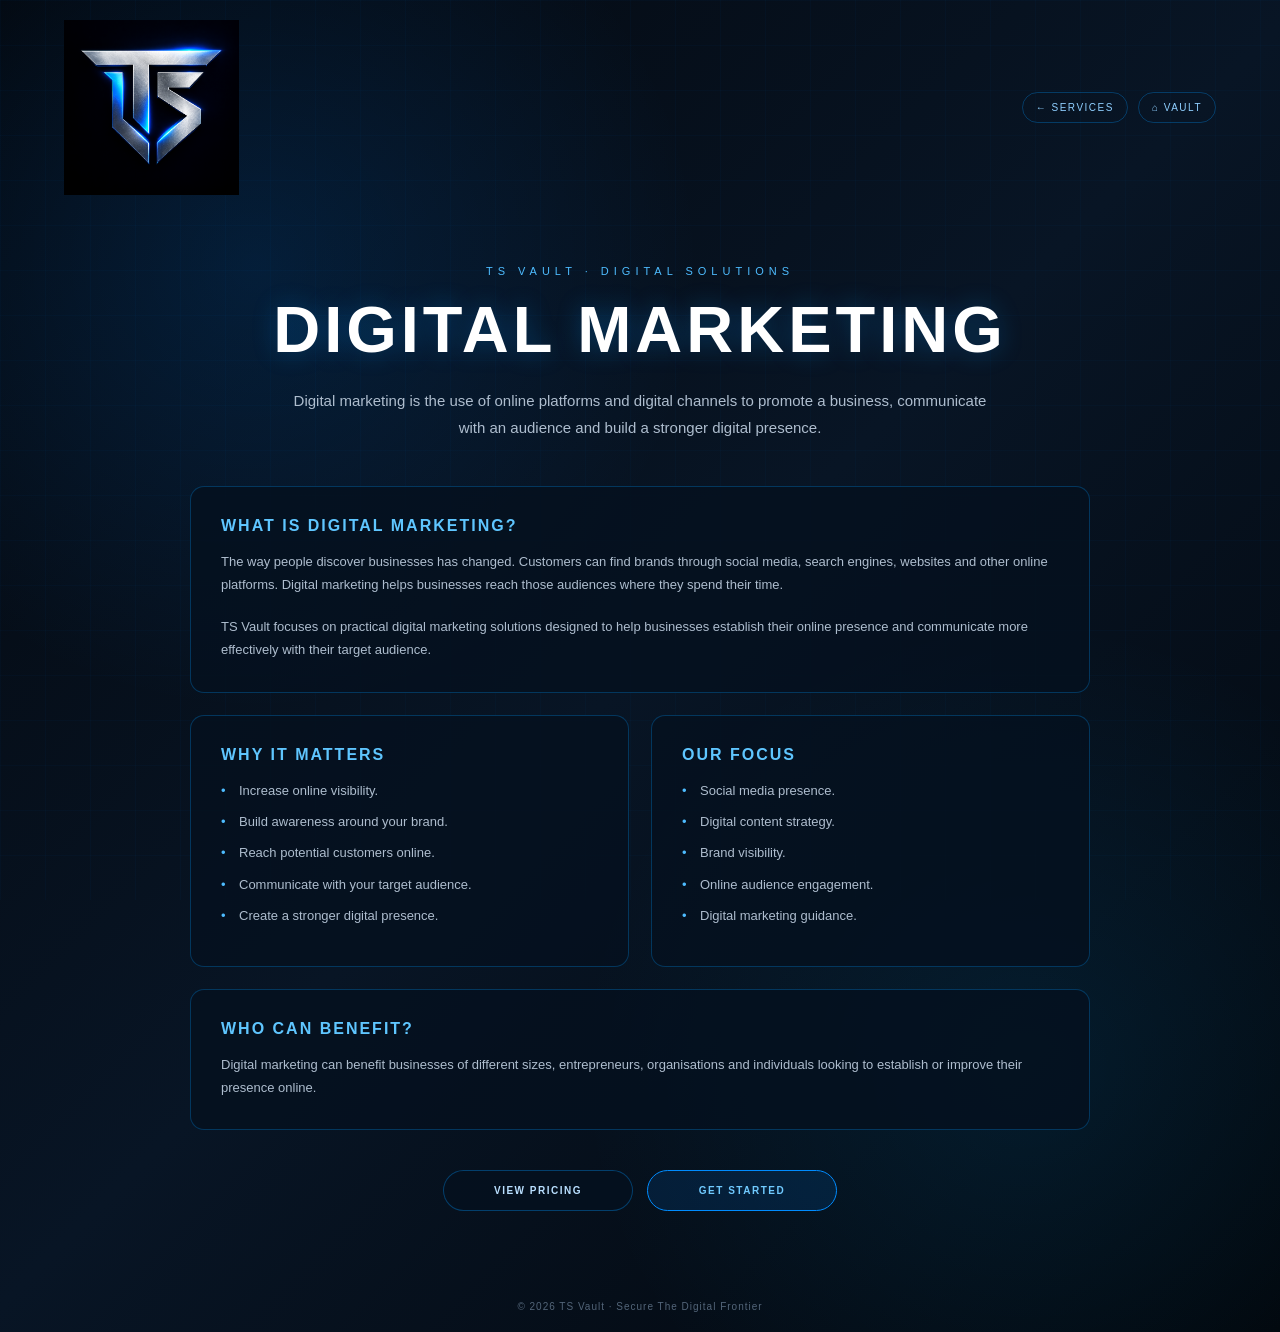
<file: digitalmarketing.html>
<!DOCTYPE html>
<html lang="en">
<head>
<meta charset="UTF-8">
<meta name="viewport" content="width=device-width, initial-scale=1.0">

<title>TS Vault | Digital Marketing</title>

<style>
* {
margin: 0;
padding: 0;
box-sizing: border-box;
}

body {
min-height: 100vh;
font-family: Arial, Helvetica, sans-serif;
color: white;
background:
radial-gradient(circle at 20% 20%, rgba(0, 130, 255, 0.15), transparent 30%),
radial-gradient(circle at 80% 80%, rgba(0, 170, 255, 0.10), transparent 30%),
linear-gradient(135deg, #03070d, #081525, #02060b);
overflow-x: hidden;
}

body::before {
content: "";
position: fixed;
inset: 0;
pointer-events: none;
opacity: 0.12;
background-image:
linear-gradient(rgba(0, 153, 255, 0.25) 1px, transparent 1px),
linear-gradient(90deg, rgba(0, 153, 255, 0.25) 1px, transparent 1px);
background-size: 45px 45px;
}

.page {
min-height: 100vh;
position: relative;
z-index: 1;
}

/* HEADER */

header {
width: 100%;
padding: 20px 5%;
display: flex;
align-items: center;
justify-content: space-between;
}

.logo {
width: 175px;
height: auto;
display: block;
}

.header-buttons {
display: flex;
gap: 10px;
}

.nav-button {
color: #8fcfff;
text-decoration: none;
font-size: 10px;
letter-spacing: 1.5px;
text-transform: uppercase;
padding: 9px 13px;
border: 1px solid rgba(0, 153, 255, 0.3);
border-radius: 20px;
transition: 0.3s ease;
}

.nav-button:hover {
color: white;
border-color: #00aaff;
background: rgba(0, 153, 255, 0.08);
}

/* MAIN */

main {
max-width: 950px;
margin: auto;
padding: 50px 25px 70px;
}

.section-label {
text-align: center;
color: #4ebcff;
font-size: 11px;
letter-spacing: 5px;
text-transform: uppercase;
margin-bottom: 15px;
}

h1 {
text-align: center;
font-size: clamp(38px, 8vw, 65px);
letter-spacing: 4px;
text-transform: uppercase;
margin-bottom: 20px;
text-shadow: 0 0 25px rgba(0, 153, 255, 0.3);
}

.intro {
max-width: 700px;
margin: 0 auto 45px;
text-align: center;
color: #aebdce;
font-size: 15px;
line-height: 1.8;
}

/* CONTENT */

.content-grid {
display: grid;
grid-template-columns: 1fr 1fr;
gap: 22px;
}

.info-card {
padding: 30px;
background: rgba(5, 17, 31, 0.85);
border: 1px solid rgba(0, 153, 255, 0.28);
border-radius: 14px;
}

.info-card.full {
grid-column: 1 / -1;
}

.info-card h2 {
color: #5fc6ff;
font-size: 16px;
letter-spacing: 2px;
text-transform: uppercase;
margin-bottom: 15px;
}

.info-card p {
color: #aebdce;
font-size: 13px;
line-height: 1.8;
}

.info-card ul {
list-style: none;
margin-top: 5px;
}

.info-card li {
color: #aebdce;
font-size: 13px;
line-height: 1.8;
margin-bottom: 8px;
padding-left: 18px;
position: relative;
}

.info-card li::before {
content: "•";
position: absolute;
left: 0;
color: #4ebcff;
}

/* ACTION BUTTONS */

.actions {
margin-top: 40px;
display: flex;
justify-content: center;
flex-wrap: wrap;
gap: 14px;
}

.action-button {
display: inline-flex;
align-items: center;
justify-content: center;

padding: 14px 24px;
min-width: 190px;

border-radius: 25px;
border: 1px solid rgba(0, 153, 255, 0.35);

background: rgba(5, 17, 31, 0.85);

color: #b9dfff;
text-decoration: none;

font-size: 10px;
font-weight: bold;
letter-spacing: 1.5px;
text-transform: uppercase;

transition: 0.3s ease;
}

.action-button:hover {
color: white;
border-color: #00aaff;
background: rgba(0, 130, 255, 0.12);
transform: translateY(-3px);
}

.action-button.primary {
background: rgba(0, 130, 255, 0.12);
border-color: #008cff;
color: #70caff;
}

.action-button.primary:hover {
background: rgba(0, 130, 255, 0.22);
}

/* FOOTER */

footer {
padding: 20px;
text-align: center;
color: #536579;
font-size: 10px;
letter-spacing: 1px;
}

/* MOBILE */

@media (max-width: 700px) {

header {
padding: 18px 20px;
align-items: flex-start;
}

.logo {
width: 140px;
}

.header-buttons {
flex-direction: column;
align-items: flex-end;
gap: 6px;
}

.nav-button {
font-size: 8px;
padding: 8px 10px;
}

main {
padding: 40px 20px 55px;
}

.content-grid {
grid-template-columns: 1fr;
}

.info-card.full {
grid-column: auto;
}

.info-card {
padding: 25px;
}

h1 {
letter-spacing: 3px;
}

.intro {
font-size: 14px;
}

.action-button {
width: 100%;
}
}
</style>
</head>

<body>

<div class="page">

<!-- HEADER -->

<header>

<a href="vault.html">
<img src="assets/ts-vault-logo.png"
alt="TS Vault Logo"
class="logo">
</a>

<div class="header-buttons">

<a href="services.html" class="nav-button">
← Services
</a>

<a href="vault.html" class="nav-button">
⌂ Vault
</a>

</div>

</header>

<!-- MAIN -->

<main>

<div class="section-label">
TS VAULT · DIGITAL SOLUTIONS
</div>

<h1>
Digital Marketing
</h1>

<p class="intro">
Digital marketing is the use of online platforms and
digital channels to promote a business, communicate with
an audience and build a stronger digital presence.
</p>

<div class="content-grid">

<!-- WHAT IS DIGITAL MARKETING -->

<div class="info-card full">

<h2>
What Is Digital Marketing?
</h2>

<p>
The way people discover businesses has changed.
Customers can find brands through social media,
search engines, websites and other online platforms.
Digital marketing helps businesses reach those
audiences where they spend their time.
</p>

<br>

<p>
TS Vault focuses on practical digital marketing
solutions designed to help businesses establish
their online presence and communicate more
effectively with their target audience.
</p>

</div>

<!-- WHY IT MATTERS -->

<div class="info-card">

<h2>
Why It Matters
</h2>

<ul>
<li>Increase online visibility.</li>
<li>Build awareness around your brand.</li>
<li>Reach potential customers online.</li>
<li>Communicate with your target audience.</li>
<li>Create a stronger digital presence.</li>
</ul>

</div>

<!-- OUR FOCUS -->

<div class="info-card">

<h2>
Our Focus
</h2>

<ul>
<li>Social media presence.</li>
<li>Digital content strategy.</li>
<li>Brand visibility.</li>
<li>Online audience engagement.</li>
<li>Digital marketing guidance.</li>
</ul>

</div>

<!-- WHO IT IS FOR -->

<div class="info-card full">

<h2>
Who Can Benefit?
</h2>

<p>
Digital marketing can benefit businesses of
different sizes, entrepreneurs, organisations
and individuals looking to establish or improve
their presence online.
</p>

</div>

</div>

<!-- ACTION BUTTONS -->

<div class="actions">

<a href="digitalprice.html" class="action-button">
View Pricing
</a>

<a href="contact.html" class="action-button primary">
Get Started
</a>

</div>

</main>

<!-- FOOTER -->

<footer>
© 2026 TS Vault · Secure The Digital Frontier
</footer>

</div>

</body>
</html>
</file>
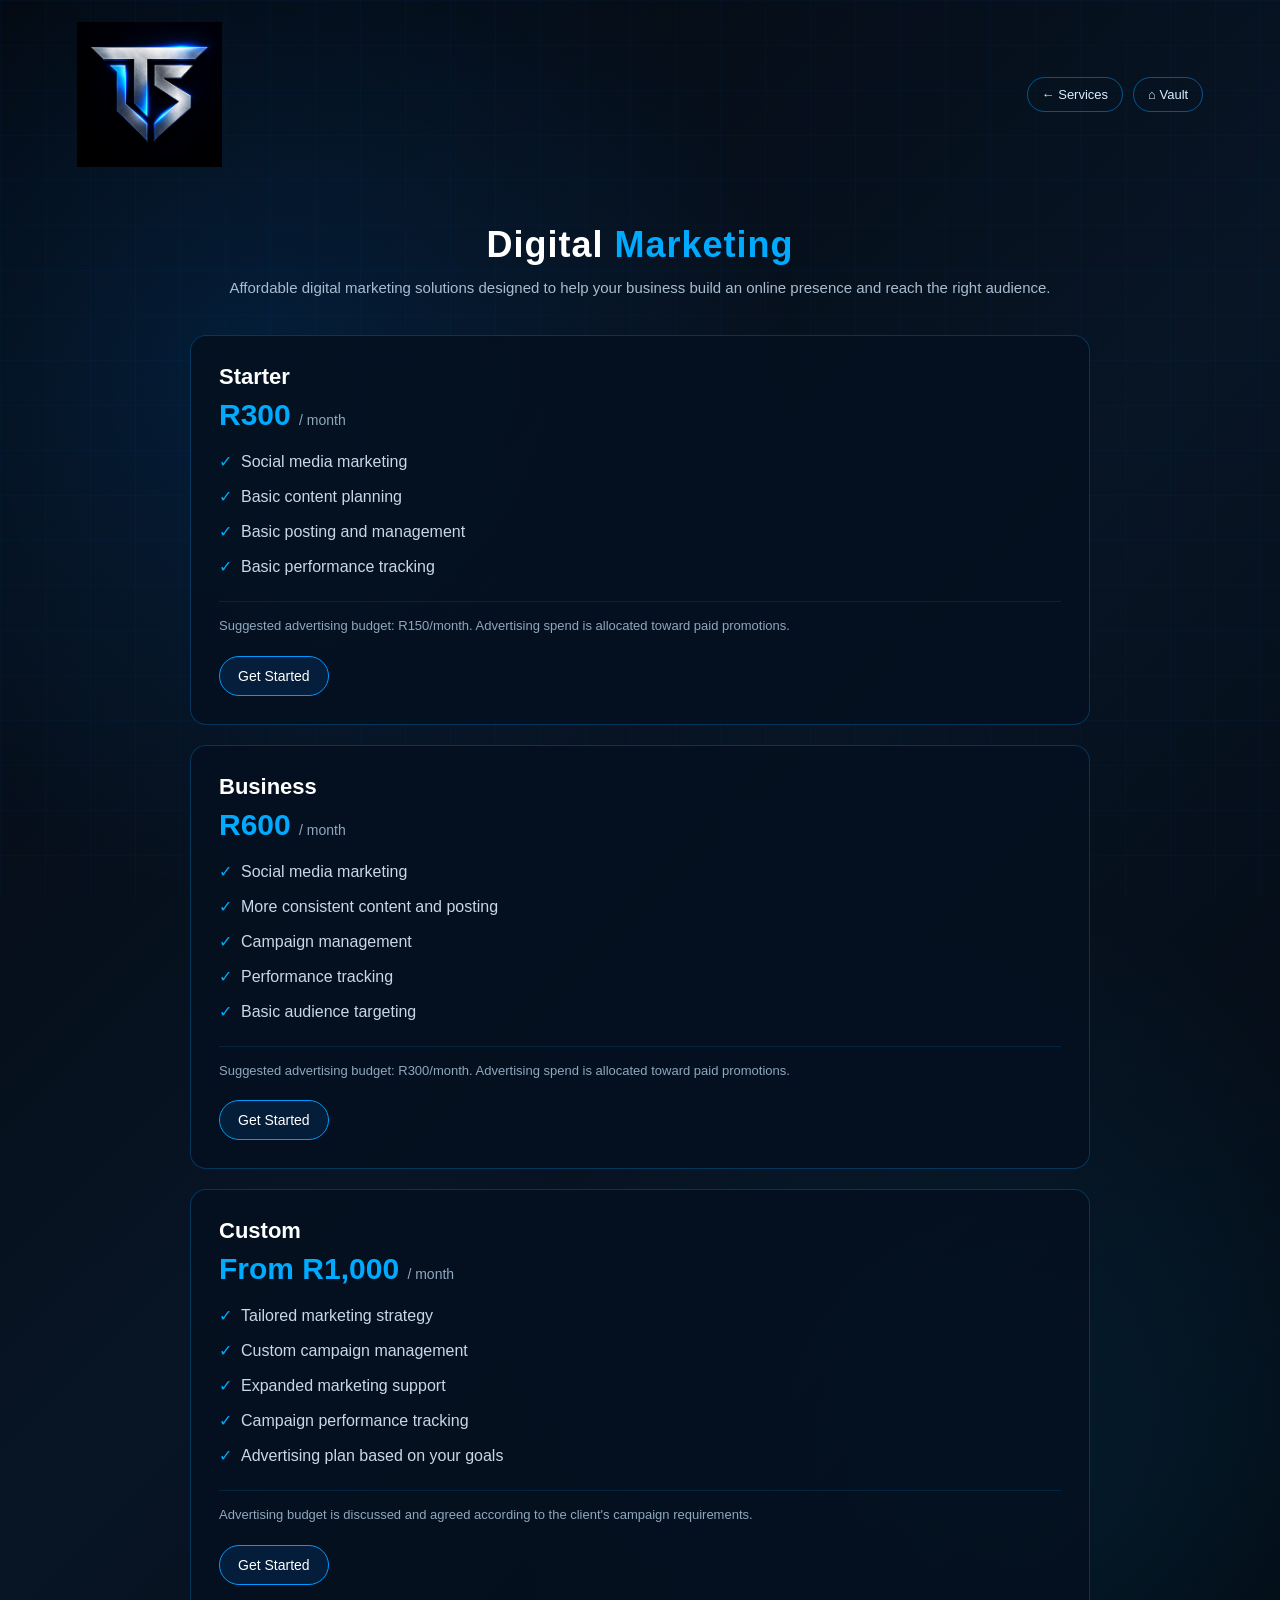
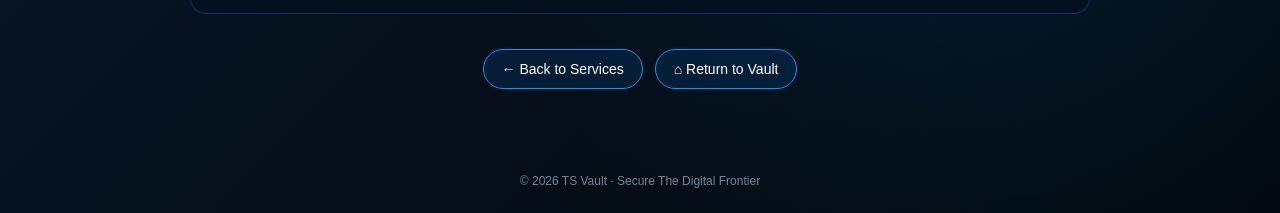
<file: digitalprice.html>
<!DOCTYPE html>
<html lang="en">
<head>
<meta charset="UTF-8">
<meta name="viewport" content="width=device-width, initial-scale=1.0">
<title>Digital Marketing Pricing | TS Vault</title>

<style>
* {
box-sizing: border-box;
margin: 0;
padding: 0;
}

body {
font-family: Arial, Helvetica, sans-serif;
color: #ffffff;
min-height: 100vh;
background:
radial-gradient(circle at 20% 20%, rgba(0, 130, 255, 0.15), transparent 30%),
radial-gradient(circle at 80% 80%, rgba(0, 170, 255, 0.10), transparent 30%),
linear-gradient(135deg, #03070d, #081525, #02060b);
position: relative;
overflow-x: hidden;
}

body::before {
content: "";
position: fixed;
inset: 0;
background-image:
linear-gradient(rgba(0, 140, 255, 0.035) 1px, transparent 1px),
linear-gradient(90deg, rgba(0, 140, 255, 0.035) 1px, transparent 1px);
background-size: 45px 45px;
pointer-events: none;
}

header {
width: 100%;
padding: 22px 6%;
display: flex;
justify-content: space-between;
align-items: center;
position: relative;
z-index: 2;
}

.logo {
width: 145px;
height: auto;
display: block;
}

.nav-buttons {
display: flex;
gap: 10px;
}

.nav-buttons a {
text-decoration: none;
color: #d9efff;
border: 1px solid rgba(0, 153, 255, 0.5);
padding: 9px 14px;
border-radius: 20px;
font-size: 13px;
transition: 0.3s ease;
}

.nav-buttons a:hover {
background: rgba(0, 140, 255, 0.15);
border-color: #0099ff;
}

main {
width: 90%;
max-width: 900px;
margin: 35px auto 60px;
position: relative;
z-index: 1;
}

.intro {
text-align: center;
margin-bottom: 35px;
}

.intro h1 {
font-size: 36px;
margin-bottom: 10px;
letter-spacing: 1px;
}

.intro h1 span {
color: #00aaff;
}

.intro p {
color: #a9bdd0;
font-size: 15px;
line-height: 1.6;
}

.pricing-card {
background: rgba(5, 17, 31, 0.88);
border: 1px solid rgba(0, 153, 255, 0.28);
border-radius: 16px;
padding: 28px;
margin-bottom: 20px;
transition: 0.3s ease;
}

.pricing-card:hover {
border-color: rgba(0, 170, 255, 0.65);
transform: translateY(-3px);
}

.pricing-card h2 {
font-size: 22px;
margin-bottom: 8px;
}

.price {
color: #00aaff;
font-size: 30px;
font-weight: bold;
margin-bottom: 18px;
}

.price span {
font-size: 14px;
color: #8fa8bd;
font-weight: normal;
}

.pricing-card ul {
list-style: none;
margin-bottom: 22px;
}

.pricing-card li {
color: #c9d8e6;
margin: 11px 0;
line-height: 1.5;
}

.pricing-card li::before {
content: "✓";
color: #00aaff;
margin-right: 9px;
}

.ad-note {
font-size: 13px;
color: #8fa8bd;
border-top: 1px solid rgba(0, 153, 255, 0.15);
padding-top: 14px;
margin-bottom: 20px;
line-height: 1.5;
}

.btn {
display: inline-block;
text-decoration: none;
color: #ffffff;
border: 1px solid #0099ff;
background: rgba(0, 130, 255, 0.12);
padding: 11px 18px;
border-radius: 22px;
font-size: 14px;
transition: 0.3s ease;
}

.btn:hover {
background: #0099ff;
color: #02060b;
}

.bottom-links {
display: flex;
justify-content: center;
gap: 12px;
flex-wrap: wrap;
margin-top: 35px;
}

footer {
text-align: center;
color: #6f879b;
font-size: 12px;
padding: 25px 10px;
position: relative;
z-index: 1;
}

@media (max-width: 700px) {
header {
padding: 18px 5%;
}

.logo {
width: 125px;
}

.nav-buttons a {
padding: 8px 11px;
font-size: 12px;
}

main {
width: 92%;
margin-top: 25px;
}

.intro h1 {
font-size: 29px;
}

.pricing-card {
padding: 22px;
}

.price {
font-size: 27px;
}
}
</style>
</head>

<body>

<header>
<a href="vault.html">
<img src="assets/ts-vault-logo.png" alt="TS Vault Logo" class="logo">
</a>

<div class="nav-buttons">
<a href="services.html">← Services</a>
<a href="vault.html">⌂ Vault</a>
</div>
</header>

<main>

<section class="intro">
<h1>Digital <span>Marketing</span></h1>
<p>
Affordable digital marketing solutions designed to help your business
build an online presence and reach the right audience.
</p>
</section>

<!-- STARTER -->
<section class="pricing-card">
<h2>Starter</h2>

<div class="price">
R300 <span>/ month</span>
</div>

<ul>
<li>Social media marketing</li>
<li>Basic content planning</li>
<li>Basic posting and management</li>
<li>Basic performance tracking</li>
</ul>

<div class="ad-note">
Suggested advertising budget: R150/month.
Advertising spend is allocated toward paid promotions.
</div>

<a href="contact.html" class="btn">Get Started</a>
</section>

<!-- BUSINESS -->
<section class="pricing-card">
<h2>Business</h2>

<div class="price">
R600 <span>/ month</span>
</div>

<ul>
<li>Social media marketing</li>
<li>More consistent content and posting</li>
<li>Campaign management</li>
<li>Performance tracking</li>
<li>Basic audience targeting</li>
</ul>

<div class="ad-note">
Suggested advertising budget: R300/month.
Advertising spend is allocated toward paid promotions.
</div>

<a href="contact.html" class="btn">Get Started</a>
</section>

<!-- CUSTOM -->
<section class="pricing-card">
<h2>Custom</h2>

<div class="price">
From R1,000 <span>/ month</span>
</div>

<ul>
<li>Tailored marketing strategy</li>
<li>Custom campaign management</li>
<li>Expanded marketing support</li>
<li>Campaign performance tracking</li>
<li>Advertising plan based on your goals</li>
</ul>

<div class="ad-note">
Advertising budget is discussed and agreed according
to the client's campaign requirements.
</div>

<a href="contact.html" class="btn">Get Started</a>
</section>

<div class="bottom-links">
<a href="services.html" class="btn">← Back to Services</a>
<a href="vault.html" class="btn">⌂ Return to Vault</a>
</div>

</main>

<footer>
© 2026 TS Vault · Secure The Digital Frontier
</footer>

</body>
</html>
</file>
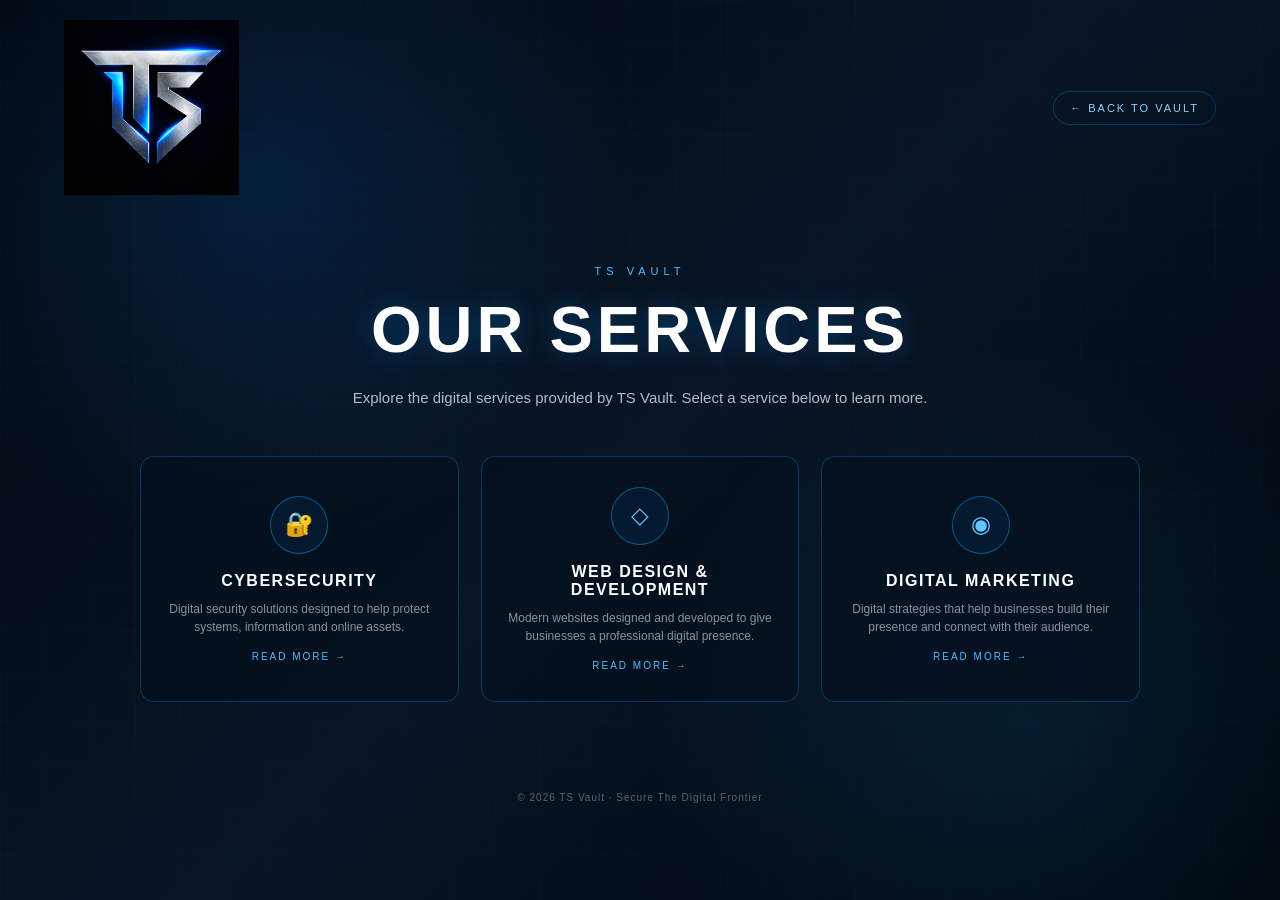
<file: services.html>
<!DOCTYPE html>
<html lang="en">
<head>
<meta charset="UTF-8">
<meta name="viewport" content="width=device-width, initial-scale=1.0">

<title>TS Vault | Services</title>

<style>
* {
margin: 0;
padding: 0;
box-sizing: border-box;
}

body {
min-height: 100vh;
font-family: Arial, Helvetica, sans-serif;
color: white;
background:
radial-gradient(circle at 20% 20%, rgba(0, 130, 255, 0.15), transparent 30%),
radial-gradient(circle at 80% 80%, rgba(0, 170, 255, 0.10), transparent 30%),
linear-gradient(135deg, #03070d, #081525, #02060b);
overflow-x: hidden;
}

body::before {
content: "";
position: fixed;
inset: 0;
pointer-events: none;
opacity: 0.12;
background-image:
linear-gradient(rgba(0, 153, 255, 0.25) 1px, transparent 1px),
linear-gradient(90deg, rgba(0, 153, 255, 0.25) 1px, transparent 1px);
background-size: 45px 45px;
}

.page {
min-height: 100vh;
position: relative;
z-index: 1;
}

/* HEADER */

header {
width: 100%;
padding: 20px 5%;
display: flex;
align-items: center;
justify-content: space-between;
}

.logo {
width: 175px;
height: auto;
display: block;
}

.back-button {
color: #8fcfff;
text-decoration: none;
font-size: 11px;
letter-spacing: 2px;
text-transform: uppercase;
padding: 10px 16px;
border: 1px solid rgba(0, 153, 255, 0.3);
border-radius: 20px;
transition: 0.3s ease;
}

.back-button:hover {
color: white;
border-color: #00aaff;
background: rgba(0, 153, 255, 0.08);
}

/* MAIN */

main {
max-width: 1050px;
margin: auto;
padding: 50px 25px 70px;
text-align: center;
}

.section-label {
color: #4ebcff;
font-size: 11px;
letter-spacing: 5px;
text-transform: uppercase;
margin-bottom: 15px;
}

h1 {
font-size: clamp(40px, 8vw, 65px);
letter-spacing: 4px;
text-transform: uppercase;
margin-bottom: 18px;
text-shadow: 0 0 25px rgba(0, 153, 255, 0.3);
}

.intro {
max-width: 650px;
margin: 0 auto 45px;
color: #aebdce;
font-size: 15px;
line-height: 1.7;
}

/* SERVICES */

.services-grid {
display: grid;
grid-template-columns: repeat(3, 1fr);
gap: 22px;
max-width: 1000px;
margin: auto;
}

.service-button {
min-height: 210px;
padding: 30px 20px;

display: flex;
flex-direction: column;
align-items: center;
justify-content: center;

text-decoration: none;
color: white;

background: rgba(5, 17, 31, 0.85);
border: 1px solid rgba(0, 153, 255, 0.28);
border-radius: 14px;

transition: all 0.3s ease;
}

.service-button:hover {
transform: translateY(-6px);
border-color: #00aaff;
background: rgba(7, 27, 48, 0.95);
box-shadow: 0 10px 35px rgba(0, 136, 255, 0.15);
}

.icon {
width: 58px;
height: 58px;

display: flex;
align-items: center;
justify-content: center;

margin-bottom: 18px;

border-radius: 50%;
border: 1px solid rgba(0, 170, 255, 0.45);

background: rgba(0, 130, 255, 0.07);

color: #5fc6ff;
font-size: 23px;
}

.service-button h2 {
font-size: 16px;
letter-spacing: 1.5px;
text-transform: uppercase;
margin-bottom: 10px;
}

.service-button p {
color: #8294a8;
font-size: 12px;
line-height: 1.5;
}

.read-more {
margin-top: 15px;
color: #4ebcff;
font-size: 10px;
letter-spacing: 2px;
text-transform: uppercase;
}

/* FOOTER */

footer {
padding: 20px;
text-align: center;
color: #536579;
font-size: 10px;
letter-spacing: 1px;
}

/* MOBILE */

@media (max-width: 800px) {

header {
padding: 18px 20px;
}

.logo {
width: 140px;
}

.back-button {
font-size: 9px;
padding: 9px 12px;
}

main {
padding: 40px 20px 55px;
}

.services-grid {
grid-template-columns: 1fr;
max-width: 500px;
}

.service-button {
min-height: 175px;
}

h1 {
letter-spacing: 3px;
}

.intro {
font-size: 14px;
}
}
</style>
</head>

<body>

<div class="page">

<!-- HEADER -->

<header>

<a href="vault.html">
<img src="assets/ts-vault-logo.png"
alt="TS Vault Logo"
class="logo">
</a>

<a href="vault.html" class="back-button">
← Back to Vault
</a>

</header>

<!-- MAIN -->

<main>

<div class="section-label">
TS VAULT
</div>

<h1>
Our Services
</h1>

<p class="intro">
Explore the digital services provided by TS Vault.
Select a service below to learn more.
</p>

<!-- SERVICE BUTTONS -->

<div class="services-grid">

<!-- CYBERSECURITY -->

<a href="cybersecurity.html" class="service-button">

<div class="icon">
🔐
</div>

<h2>
Cybersecurity
</h2>

<p>
Digital security solutions designed to help
protect systems, information and online assets.
</p>

<span class="read-more">
Read More →
</span>

</a>

<!-- WEB DESIGN -->

<a href="webdesign.html" class="service-button">

<div class="icon">
◇
</div>

<h2>
Web Design & Development
</h2>

<p>
Modern websites designed and developed to give
businesses a professional digital presence.
</p>

<span class="read-more">
Read More →
</span>

</a>

<!-- DIGITAL MARKETING -->

<a href="digitalmarketing.html" class="service-button">

<div class="icon">
◉
</div>

<h2>
Digital Marketing
</h2>

<p>
Digital strategies that help businesses build
their presence and connect with their audience.
</p>

<span class="read-more">
Read More →
</span>

</a>

</div>

</main>

<!-- FOOTER -->

<footer>
© 2026 TS Vault · Secure The Digital Frontier
</footer>

</div>

</body>
</html>
</file>
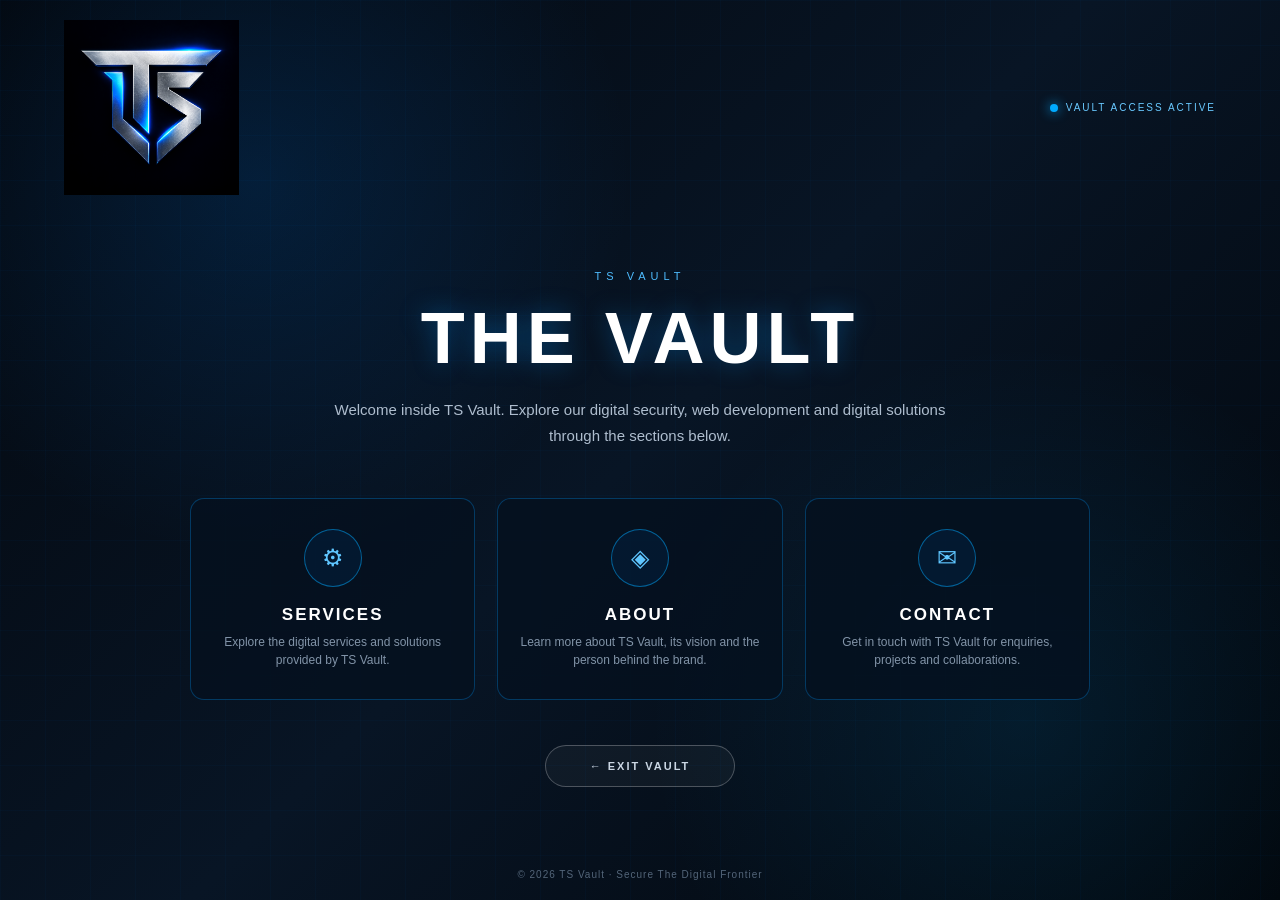
<file: vault.html>
<!DOCTYPE html>
<html lang="en">
<head>
<meta charset="UTF-8">
<meta name="viewport" content="width=device-width, initial-scale=1.0">

<title>TS Vault | Vault</title>

<style>
* {
margin: 0;
padding: 0;
box-sizing: border-box;
}

body {
min-height: 100vh;
font-family: Arial, Helvetica, sans-serif;
color: white;
background:
radial-gradient(circle at 20% 20%, rgba(0, 130, 255, 0.15), transparent 30%),
radial-gradient(circle at 80% 80%, rgba(0, 170, 255, 0.10), transparent 30%),
linear-gradient(135deg, #03070d, #081525, #02060b);
overflow-x: hidden;
}

body::before {
content: "";
position: fixed;
inset: 0;
pointer-events: none;
opacity: 0.12;
background-image:
linear-gradient(rgba(0, 153, 255, 0.25) 1px, transparent 1px),
linear-gradient(90deg, rgba(0, 153, 255, 0.25) 1px, transparent 1px);
background-size: 45px 45px;
}

.page {
min-height: 100vh;
display: flex;
flex-direction: column;
position: relative;
z-index: 1;
}

/* HEADER */

header {
width: 100%;
padding: 20px 5%;
display: flex;
align-items: center;
justify-content: space-between;
}

.logo {
width: 175px;
height: auto;
display: block;
}

.status {
display: flex;
align-items: center;
gap: 8px;
color: #69c9ff;
font-size: 10px;
letter-spacing: 2px;
text-transform: uppercase;
}

.status-dot {
width: 8px;
height: 8px;
border-radius: 50%;
background: #00aaff;
box-shadow: 0 0 12px #00aaff;
}

/* MAIN */

main {
flex: 1;
width: 100%;
max-width: 1050px;
margin: auto;
padding: 55px 25px 60px;
text-align: center;
}

.vault-label {
color: #4ebcff;
font-size: 11px;
letter-spacing: 5px;
text-transform: uppercase;
margin-bottom: 15px;
}

h1 {
font-size: clamp(42px, 8vw, 72px);
letter-spacing: 5px;
text-transform: uppercase;
margin-bottom: 18px;
text-shadow: 0 0 25px rgba(0, 153, 255, 0.35);
}

.intro {
max-width: 650px;
margin: 0 auto 50px;
color: #aebdce;
line-height: 1.7;
font-size: 15px;
}

/* VAULT NAVIGATION */

.vault-grid {
display: grid;
grid-template-columns: repeat(3, 1fr);
gap: 22px;
max-width: 900px;
margin: auto;
}

.vault-card {
min-height: 180px;
padding: 30px 20px;
display: flex;
flex-direction: column;
align-items: center;
justify-content: center;

text-decoration: none;
color: white;

background: rgba(5, 17, 31, 0.85);
border: 1px solid rgba(0, 153, 255, 0.3);
border-radius: 14px;

transition: all 0.3s ease;
}

.vault-card:hover {
transform: translateY(-7px);
border-color: #00aaff;
background: rgba(7, 27, 48, 0.95);
box-shadow: 0 10px 35px rgba(0, 136, 255, 0.18);
}

.icon {
width: 58px;
height: 58px;
border-radius: 50%;
display: flex;
align-items: center;
justify-content: center;

margin-bottom: 18px;

color: #5fc6ff;
font-size: 24px;

background: rgba(0, 130, 255, 0.08);
border: 1px solid rgba(0, 170, 255, 0.5);
}

.vault-card h2 {
font-size: 17px;
letter-spacing: 2px;
text-transform: uppercase;
margin-bottom: 8px;
}

.vault-card p {
color: #8294a8;
font-size: 12px;
line-height: 1.5;
}

/* EXIT VAULT */

.exit-area {
margin-top: 45px;
}

.exit-button {
display: inline-flex;
align-items: center;
justify-content: center;

min-width: 190px;
padding: 14px 28px;

border-radius: 30px;
border: 1px solid rgba(255, 255, 255, 0.25);

background: rgba(255, 255, 255, 0.04);

color: #cbd7e4;
text-decoration: none;

font-size: 11px;
font-weight: bold;
letter-spacing: 2px;
text-transform: uppercase;

transition: all 0.3s ease;
}

.exit-button:hover {
color: white;
border-color: white;
background: rgba(255, 255, 255, 0.1);
}

/* FOOTER */

footer {
padding: 20px;
text-align: center;
color: #536579;
font-size: 10px;
letter-spacing: 1px;
}

/* MOBILE */

@media (max-width: 800px) {

header {
padding: 18px 20px;
}

.logo {
width: 145px;
}

.status {
font-size: 8px;
letter-spacing: 1px;
}

main {
padding: 40px 20px 50px;
}

.vault-grid {
grid-template-columns: 1fr;
max-width: 500px;
}

.vault-card {
min-height: 150px;
}

h1 {
letter-spacing: 3px;
}

.intro {
font-size: 14px;
margin-bottom: 35px;
}
}

@media (max-width: 420px) {

.status {
display: none;
}

.logo {
width: 140px;
}

main {
padding-top: 35px;
}

.vault-card {
min-height: 140px;
}
}
</style>
</head>

<body>

<div class="page">

<!-- HEADER -->
<header>

<!-- Make sure this matches the actual logo filename in your assets folder -->
<a href="index.html">
<img src="assets/ts-vault-logo.png"
alt="TS Vault Logo"
class="logo">
</a>

<div class="status">
<span class="status-dot"></span>
Vault Access Active
</div>

</header>

<!-- MAIN VAULT -->
<main>

<div class="vault-label">
TS VAULT
</div>

<h1>
THE VAULT
</h1>

<p class="intro">
Welcome inside TS Vault. Explore our digital security,
web development and digital solutions through the
sections below.
</p>

<!-- NAVIGATION -->
<div class="vault-grid">

<!-- SERVICES -->
<a href="services.html" class="vault-card">

<div class="icon">
⚙
</div>

<h2>
Services
</h2>

<p>
Explore the digital services and solutions
provided by TS Vault.
</p>

</a>

<!-- ABOUT -->
<a href="about.html" class="vault-card">

<div class="icon">
◈
</div>

<h2>
About
</h2>

<p>
Learn more about TS Vault, its vision
and the person behind the brand.
</p>

</a>

<!-- CONTACT -->
<a href="contact.html" class="vault-card">

<div class="icon">
✉
</div>

<h2>
Contact
</h2>

<p>
Get in touch with TS Vault for enquiries,
projects and collaborations.
</p>

</a>

</div>

<!-- EXIT VAULT -->
<div class="exit-area">

<a href="index.html" class="exit-button">
← Exit Vault
</a>

</div>

</main>

<!-- FOOTER -->
<footer>
© 2026 TS Vault · Secure The Digital Frontier
</footer>

</div>

</body>
</html>
</file>
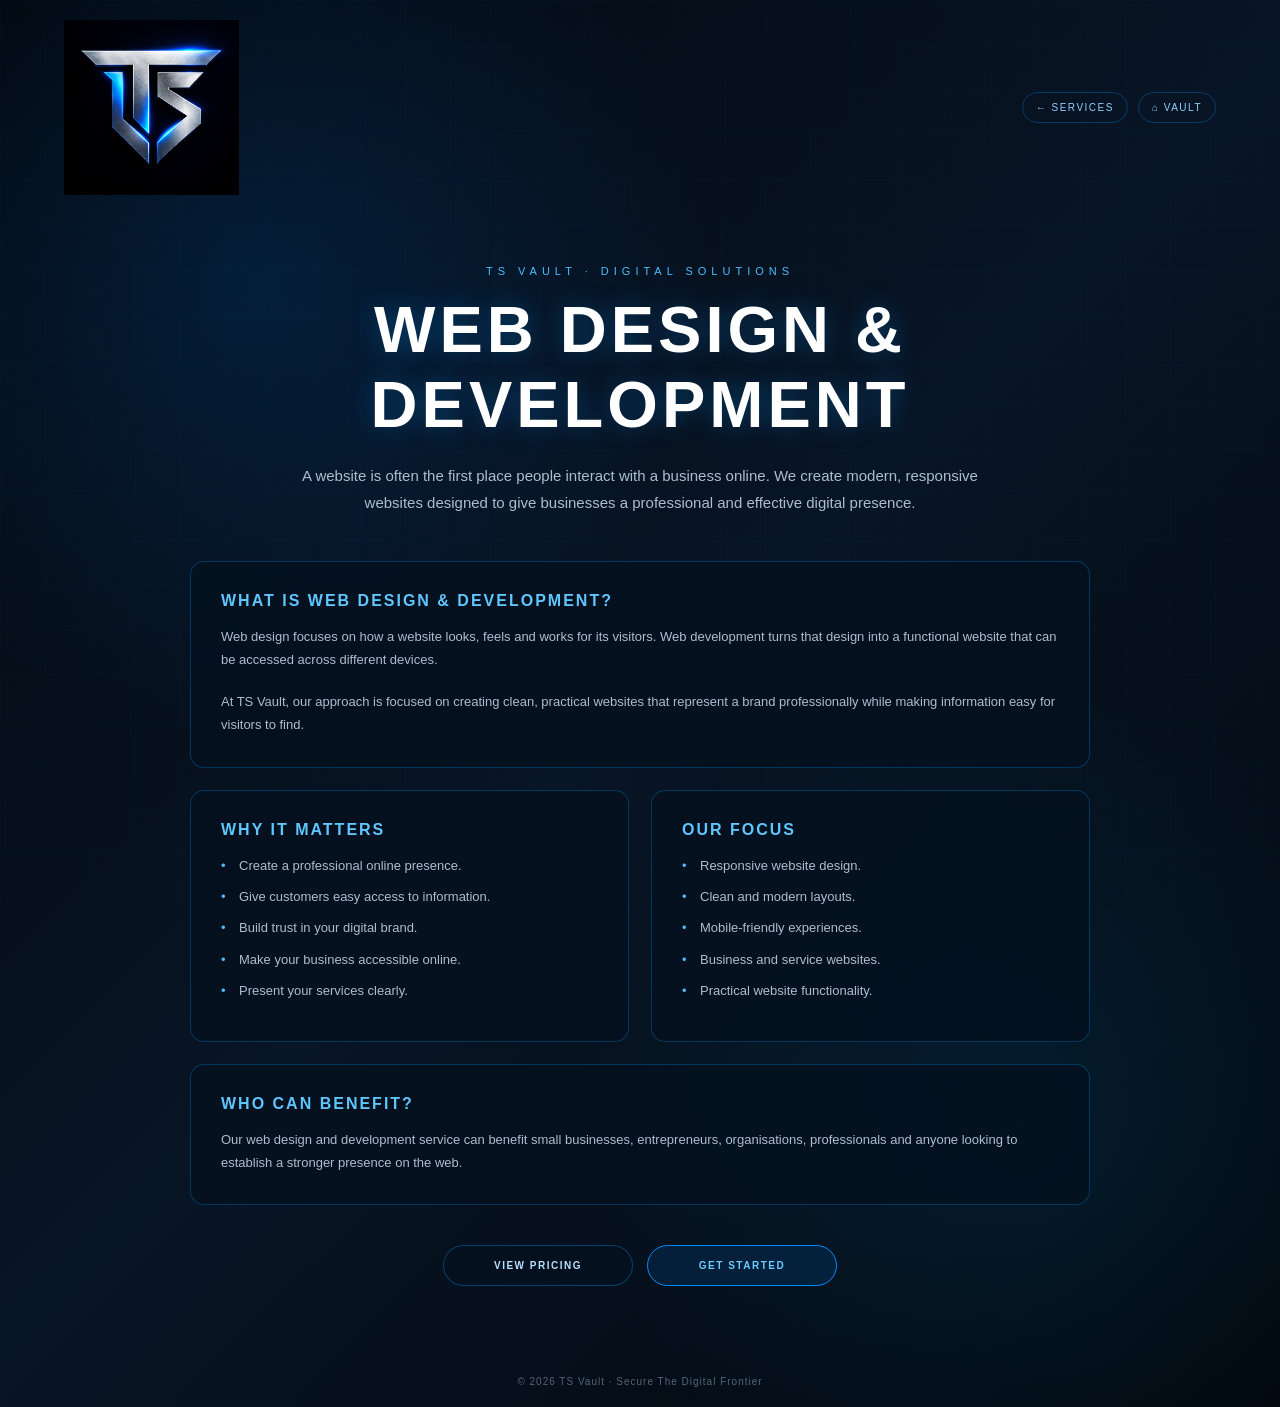
<file: webdesign.html>
<!DOCTYPE html>
<html lang="en">
<head>
<meta charset="UTF-8">
<meta name="viewport" content="width=device-width, initial-scale=1.0">

<title>TS Vault | Web Design & Development</title>

<style>
* {
margin: 0;
padding: 0;
box-sizing: border-box;
}

body {
min-height: 100vh;
font-family: Arial, Helvetica, sans-serif;
color: white;
background:
radial-gradient(circle at 20% 20%, rgba(0, 130, 255, 0.15), transparent 30%),
radial-gradient(circle at 80% 80%, rgba(0, 170, 255, 0.10), transparent 30%),
linear-gradient(135deg, #03070d, #081525, #02060b);
overflow-x: hidden;
}

body::before {
content: "";
position: fixed;
inset: 0;
pointer-events: none;
opacity: 0.12;
background-image:
linear-gradient(rgba(0, 153, 255, 0.25) 1px, transparent 1px),
linear-gradient(90deg, rgba(0, 153, 255, 0.25) 1px, transparent 1px);
background-size: 45px 45px;
}

.page {
min-height: 100vh;
position: relative;
z-index: 1;
}

/* HEADER */

header {
width: 100%;
padding: 20px 5%;
display: flex;
align-items: center;
justify-content: space-between;
}

.logo {
width: 175px;
height: auto;
display: block;
}

.header-buttons {
display: flex;
gap: 10px;
}

.nav-button {
color: #8fcfff;
text-decoration: none;
font-size: 10px;
letter-spacing: 1.5px;
text-transform: uppercase;
padding: 9px 13px;
border: 1px solid rgba(0, 153, 255, 0.3);
border-radius: 20px;
transition: 0.3s ease;
}

.nav-button:hover {
color: white;
border-color: #00aaff;
background: rgba(0, 153, 255, 0.08);
}

/* MAIN */

main {
max-width: 950px;
margin: auto;
padding: 50px 25px 70px;
}

.section-label {
text-align: center;
color: #4ebcff;
font-size: 11px;
letter-spacing: 5px;
text-transform: uppercase;
margin-bottom: 15px;
}

h1 {
text-align: center;
font-size: clamp(38px, 8vw, 65px);
letter-spacing: 4px;
text-transform: uppercase;
margin-bottom: 20px;
text-shadow: 0 0 25px rgba(0, 153, 255, 0.3);
}

.intro {
max-width: 700px;
margin: 0 auto 45px;
text-align: center;
color: #aebdce;
font-size: 15px;
line-height: 1.8;
}

/* CONTENT */

.content-grid {
display: grid;
grid-template-columns: 1fr 1fr;
gap: 22px;
}

.info-card {
padding: 30px;
background: rgba(5, 17, 31, 0.85);
border: 1px solid rgba(0, 153, 255, 0.28);
border-radius: 14px;
}

.info-card.full {
grid-column: 1 / -1;
}

.info-card h2 {
color: #5fc6ff;
font-size: 16px;
letter-spacing: 2px;
text-transform: uppercase;
margin-bottom: 15px;
}

.info-card p {
color: #aebdce;
font-size: 13px;
line-height: 1.8;
}

.info-card ul {
list-style: none;
margin-top: 5px;
}

.info-card li {
color: #aebdce;
font-size: 13px;
line-height: 1.8;
margin-bottom: 8px;
padding-left: 18px;
position: relative;
}

.info-card li::before {
content: "•";
position: absolute;
left: 0;
color: #4ebcff;
}

/* ACTION BUTTONS */

.actions {
margin-top: 40px;
display: flex;
justify-content: center;
flex-wrap: wrap;
gap: 14px;
}

.action-button {
display: inline-flex;
align-items: center;
justify-content: center;

padding: 14px 24px;
min-width: 190px;

border-radius: 25px;
border: 1px solid rgba(0, 153, 255, 0.35);

background: rgba(5, 17, 31, 0.85);

color: #b9dfff;
text-decoration: none;

font-size: 10px;
font-weight: bold;
letter-spacing: 1.5px;
text-transform: uppercase;

transition: 0.3s ease;
}

.action-button:hover {
color: white;
border-color: #00aaff;
background: rgba(0, 130, 255, 0.12);
transform: translateY(-3px);
}

.action-button.primary {
background: rgba(0, 130, 255, 0.12);
border-color: #008cff;
color: #70caff;
}

.action-button.primary:hover {
background: rgba(0, 130, 255, 0.22);
}

/* FOOTER */

footer {
padding: 20px;
text-align: center;
color: #536579;
font-size: 10px;
letter-spacing: 1px;
}

/* MOBILE */

@media (max-width: 700px) {

header {
padding: 18px 20px;
align-items: flex-start;
}

.logo {
width: 140px;
}

.header-buttons {
flex-direction: column;
align-items: flex-end;
gap: 6px;
}

.nav-button {
font-size: 8px;
padding: 8px 10px;
}

main {
padding: 40px 20px 55px;
}

.content-grid {
grid-template-columns: 1fr;
}

.info-card.full {
grid-column: auto;
}

.info-card {
padding: 25px;
}

h1 {
letter-spacing: 3px;
}

.intro {
font-size: 14px;
}

.action-button {
width: 100%;
}
}
</style>
</head>

<body>

<div class="page">

<!-- HEADER -->

<header>

<a href="vault.html">
<img src="assets/ts-vault-logo.png"
alt="TS Vault Logo"
class="logo">
</a>

<div class="header-buttons">

<a href="services.html" class="nav-button">
← Services
</a>

<a href="vault.html" class="nav-button">
⌂ Vault
</a>

</div>

</header>

<!-- MAIN -->

<main>

<div class="section-label">
TS VAULT · DIGITAL SOLUTIONS
</div>

<h1>
Web Design & Development
</h1>

<p class="intro">
A website is often the first place people interact with
a business online. We create modern, responsive websites
designed to give businesses a professional and effective
digital presence.
</p>

<div class="content-grid">

<!-- WHAT IS WEB DESIGN -->

<div class="info-card full">

<h2>
What Is Web Design & Development?
</h2>

<p>
Web design focuses on how a website looks, feels
and works for its visitors. Web development turns
that design into a functional website that can be
accessed across different devices.
</p>

<br>

<p>
At TS Vault, our approach is focused on creating
clean, practical websites that represent a brand
professionally while making information easy for
visitors to find.
</p>

</div>

<!-- WHY IT MATTERS -->

<div class="info-card">

<h2>
Why It Matters
</h2>

<ul>
<li>Create a professional online presence.</li>
<li>Give customers easy access to information.</li>
<li>Build trust in your digital brand.</li>
<li>Make your business accessible online.</li>
<li>Present your services clearly.</li>
</ul>

</div>

<!-- OUR FOCUS -->

<div class="info-card">

<h2>
Our Focus
</h2>

<ul>
<li>Responsive website design.</li>
<li>Clean and modern layouts.</li>
<li>Mobile-friendly experiences.</li>
<li>Business and service websites.</li>
<li>Practical website functionality.</li>
</ul>

</div>

<!-- WHO IT IS FOR -->

<div class="info-card full">

<h2>
Who Can Benefit?
</h2>

<p>
Our web design and development service can benefit
small businesses, entrepreneurs, organisations,
professionals and anyone looking to establish a
stronger presence on the web.
</p>

</div>

</div>

<!-- ACTION BUTTONS -->

<div class="actions">

<a href="webprice.html" class="action-button">
View Pricing
</a>

<a href="contact.html" class="action-button primary">
Get Started
</a>

</div>

</main>

<!-- FOOTER -->

<footer>
© 2026 TS Vault · Secure The Digital Frontier
</footer>

</div>

</body>
</html>
</file>
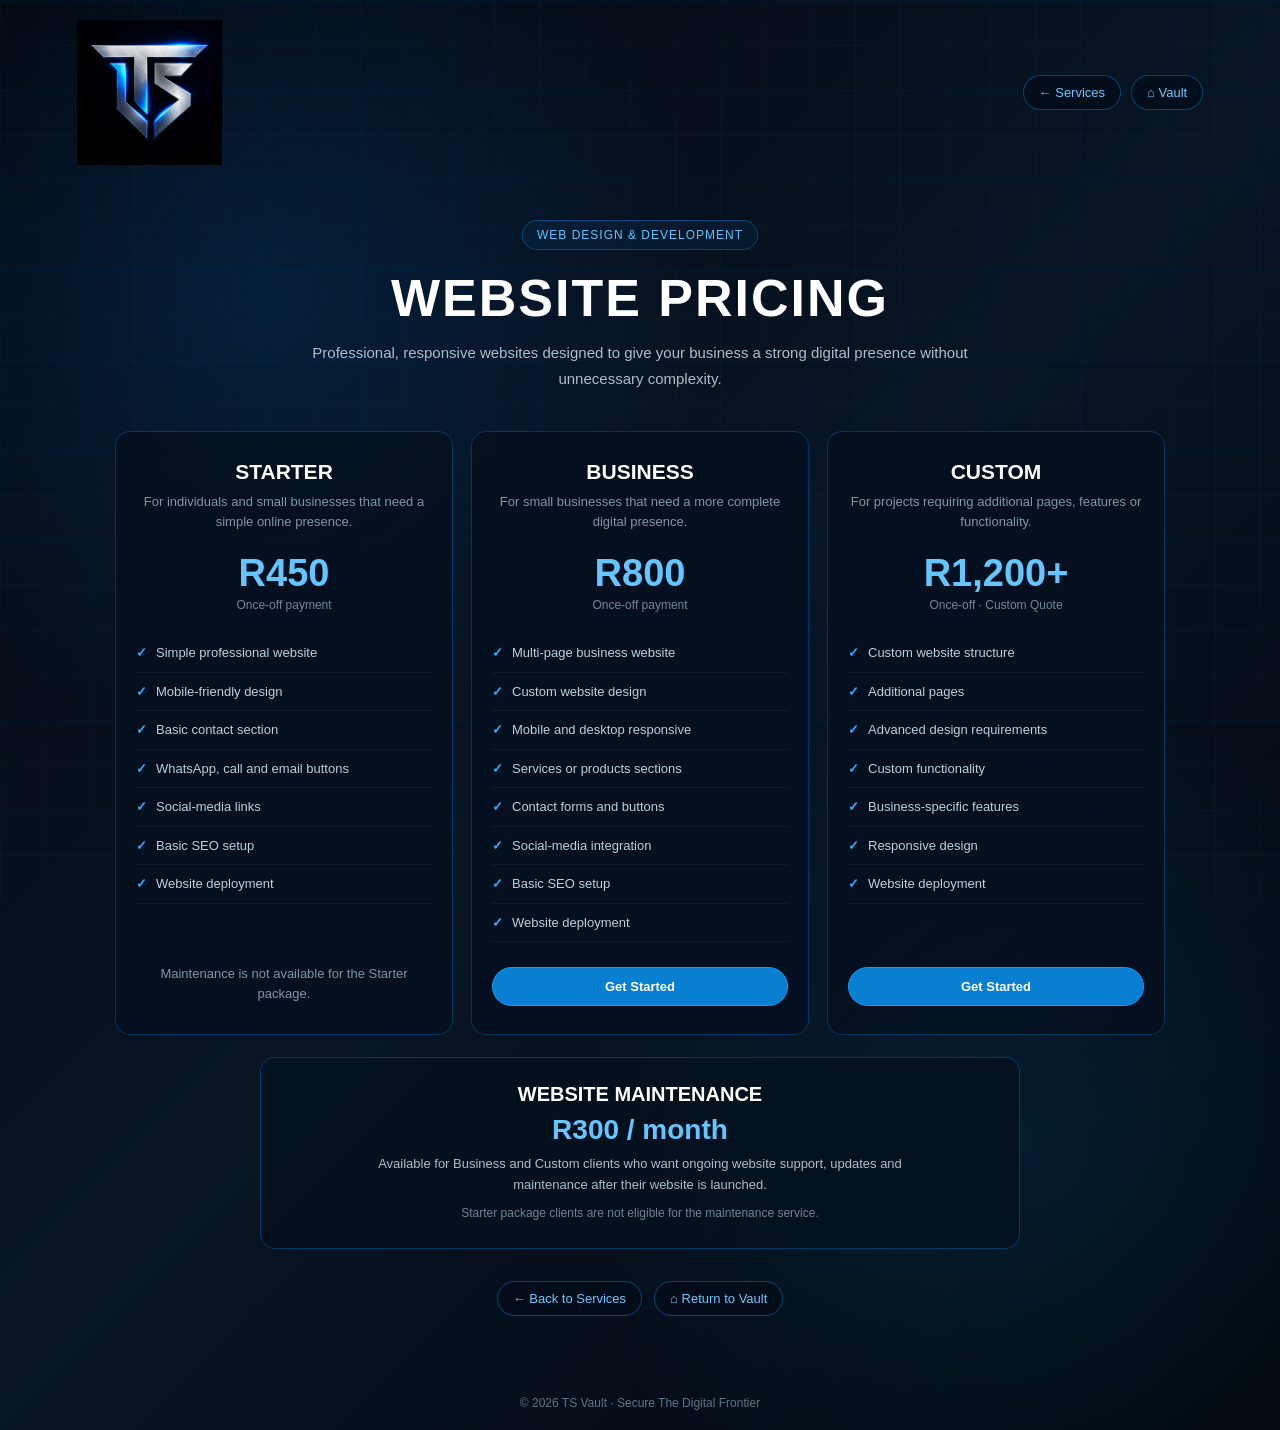
<file: webprice.html>
<!DOCTYPE html>
<html lang="en">
<head>
<meta charset="UTF-8">
<meta name="viewport" content="width=device-width, initial-scale=1.0">

<title>Web Design Pricing | TS Vault</title>

<style>
* {
margin: 0;
padding: 0;
box-sizing: border-box;
font-family: Arial, Helvetica, sans-serif;
}

body {
min-height: 100vh;
color: #ffffff;
background:
radial-gradient(circle at 20% 20%, rgba(0, 130, 255, 0.15), transparent 30%),
radial-gradient(circle at 80% 80%, rgba(0, 170, 255, 0.10), transparent 30%),
linear-gradient(135deg, #03070d, #081525, #02060b);
position: relative;
overflow-x: hidden;
}

body::before {
content: "";
position: fixed;
inset: 0;
background-image:
linear-gradient(rgba(0, 140, 255, 0.05) 1px, transparent 1px),
linear-gradient(90deg, rgba(0, 140, 255, 0.05) 1px, transparent 1px);
background-size: 45px 45px;
pointer-events: none;
z-index: -1;
}

header {
width: 100%;
padding: 20px 6%;
display: flex;
justify-content: space-between;
align-items: center;
gap: 15px;
}

.logo {
width: 145px;
height: auto;
display: block;
}

.header-buttons {
display: flex;
gap: 10px;
flex-wrap: wrap;
justify-content: flex-end;
}

.nav-btn {
text-decoration: none;
color: #70c7ff;
border: 1px solid rgba(0, 153, 255, 0.4);
padding: 9px 15px;
border-radius: 20px;
font-size: 13px;
transition: 0.25s ease;
background: rgba(3, 12, 23, 0.65);
}

.nav-btn:hover {
background: rgba(0, 140, 255, 0.15);
border-color: #149cff;
color: #ffffff;
}

main {
width: 90%;
max-width: 1050px;
margin: 35px auto 60px;
text-align: center;
}

.status {
display: inline-block;
color: #62c4ff;
border: 1px solid rgba(0, 153, 255, 0.35);
background: rgba(0, 110, 200, 0.08);
padding: 7px 14px;
border-radius: 20px;
font-size: 12px;
letter-spacing: 1px;
margin-bottom: 18px;
}

h1 {
font-size: clamp(30px, 6vw, 52px);
letter-spacing: 2px;
margin-bottom: 12px;
}

.intro {
max-width: 680px;
margin: 0 auto 40px;
color: #aebdcc;
line-height: 1.7;
font-size: 15px;
}

.pricing-grid {
display: grid;
grid-template-columns: repeat(3, 1fr);
gap: 18px;
align-items: stretch;
}

.pricing-card {
display: flex;
flex-direction: column;
background: rgba(5, 17, 31, 0.88);
border: 1px solid rgba(0, 153, 255, 0.28);
border-radius: 15px;
padding: 28px 20px;
transition: 0.25s ease;
}

.pricing-card:hover {
transform: translateY(-4px);
border-color: rgba(0, 166, 255, 0.65);
box-shadow: 0 12px 35px rgba(0, 110, 255, 0.10);
}

.pricing-card h2 {
font-size: 21px;
margin-bottom: 8px;
}

.package-description {
color: #8295a7;
font-size: 13px;
line-height: 1.5;
min-height: 42px;
}

.price {
font-size: 38px;
font-weight: bold;
color: #65c5ff;
margin: 18px 0 3px;
}

.payment-type {
color: #71869a;
font-size: 12px;
margin-bottom: 22px;
}

.features {
list-style: none;
text-align: left;
margin-bottom: 25px;
flex-grow: 1;
}

.features li {
color: #c1ceda;
font-size: 13px;
line-height: 1.5;
padding: 9px 0;
border-bottom: 1px solid rgba(255, 255, 255, 0.05);
}

.features li::before {
content: "✓";
color: #36adff;
font-weight: bold;
margin-right: 9px;
}

.action-btn {
display: inline-block;
text-decoration: none;
color: #ffffff;
background: #087fd1;
border: 1px solid #149cff;
padding: 11px 22px;
border-radius: 25px;
font-size: 13px;
font-weight: bold;
transition: 0.25s ease;
}

.action-btn:hover {
background: #149cff;
transform: translateY(-2px);
}

/* Maintenance */
.maintenance-card {
max-width: 760px;
margin: 22px auto 0;
padding: 25px 20px;
background: rgba(5, 17, 31, 0.9);
border: 1px solid rgba(0, 153, 255, 0.3);
border-radius: 15px;
}

.maintenance-card h2 {
font-size: 20px;
margin-bottom: 8px;
}

.maintenance-price {
color: #65c5ff;
font-size: 28px;
font-weight: bold;
margin: 8px 0;
}

.maintenance-card p {
color: #aebdcc;
font-size: 13px;
line-height: 1.6;
max-width: 600px;
margin: 0 auto;
}

.maintenance-note {
color: #708496 !important;
margin-top: 8px !important;
font-size: 12px !important;
}

.bottom-nav {
margin-top: 32px;
display: flex;
justify-content: center;
gap: 12px;
flex-wrap: wrap;
}

footer {
text-align: center;
color: #607487;
font-size: 12px;
padding: 20px;
}

@media (max-width: 850px) {

.pricing-grid {
grid-template-columns: 1fr;
max-width: 600px;
margin: 0 auto;
}

.pricing-card {
padding: 28px 22px;
}
}

@media (max-width: 700px) {

header {
padding: 18px 5%;
align-items: flex-start;
}

.logo {
width: 125px;
}

.header-buttons {
gap: 7px;
}

.nav-btn {
padding: 8px 11px;
font-size: 11px;
}

main {
margin-top: 25px;
}

.intro {
font-size: 14px;
}
}

@media (max-width: 450px) {

header {
flex-direction: column;
align-items: center;
}

.header-buttons {
justify-content: center;
}

h1 {
font-size: 32px;
}
}
</style>
</head>

<body>

<header>

<!-- TS Vault Logo -->
<a href="vault.html">
<img
src="assets/ts-vault-logo.png"
alt="TS Vault Logo"
class="logo"
>
</a>

<div class="header-buttons">
<a href="services.html" class="nav-btn">← Services</a>
<a href="vault.html" class="nav-btn">⌂ Vault</a>
</div>

</header>

<main>

<div class="status">
WEB DESIGN & DEVELOPMENT
</div>

<h1>WEBSITE PRICING</h1>

<p class="intro">
Professional, responsive websites designed to give your
business a strong digital presence without unnecessary
complexity.
</p>

<div class="pricing-grid">

<!-- Starter -->
<div class="pricing-card">

<h2>STARTER</h2>

<p class="package-description">
For individuals and small businesses
that need a simple online presence.
</p>

<div class="price">
R450
</div>

<div class="payment-type">
Once-off payment
</div>

<ul class="features">

<li>Simple professional website</li>

<li>Mobile-friendly design</li>

<li>Basic contact section</li>

<li>WhatsApp, call and email buttons</li>

<li>Social-media links</li>

<li>Basic SEO setup</li>

<li>Website deployment</li>

</ul>

<p class="package-description">
Maintenance is not available
for the Starter package.
</p>

</div>

<!-- Business -->
<div class="pricing-card">

<h2>BUSINESS</h2>

<p class="package-description">
For small businesses that need
a more complete digital presence.
</p>

<div class="price">
R800
</div>

<div class="payment-type">
Once-off payment
</div>

<ul class="features">

<li>Multi-page business website</li>

<li>Custom website design</li>

<li>Mobile and desktop responsive</li>

<li>Services or products sections</li>

<li>Contact forms and buttons</li>

<li>Social-media integration</li>

<li>Basic SEO setup</li>

<li>Website deployment</li>

</ul>

<a href="contact.html" class="action-btn">
Get Started
</a>

</div>

<!-- Custom -->
<div class="pricing-card">

<h2>CUSTOM</h2>

<p class="package-description">
For projects requiring additional
pages, features or functionality.
</p>

<div class="price">
R1,200+
</div>

<div class="payment-type">
Once-off · Custom Quote
</div>

<ul class="features">

<li>Custom website structure</li>

<li>Additional pages</li>

<li>Advanced design requirements</li>

<li>Custom functionality</li>

<li>Business-specific features</li>

<li>Responsive design</li>

<li>Website deployment</li>

</ul>

<a href="contact.html" class="action-btn">
Get Started
</a>

</div>

</div>

<!-- Maintenance -->
<div class="maintenance-card">

<h2>WEBSITE MAINTENANCE</h2>

<div class="maintenance-price">
R300 / month
</div>

<p>
Available for Business and Custom clients who
want ongoing website support, updates and
maintenance after their website is launched.
</p>

<p class="maintenance-note">
Starter package clients are not eligible
for the maintenance service.
</p>

</div>

<!-- Navigation -->
<div class="bottom-nav">

<a href="services.html" class="nav-btn">
← Back to Services
</a>

<a href="vault.html" class="nav-btn">
⌂ Return to Vault
</a>

</div>

</main>

<footer>
© 2026 TS Vault · Secure The Digital Frontier
</footer>

</body>
</html>
</file>
